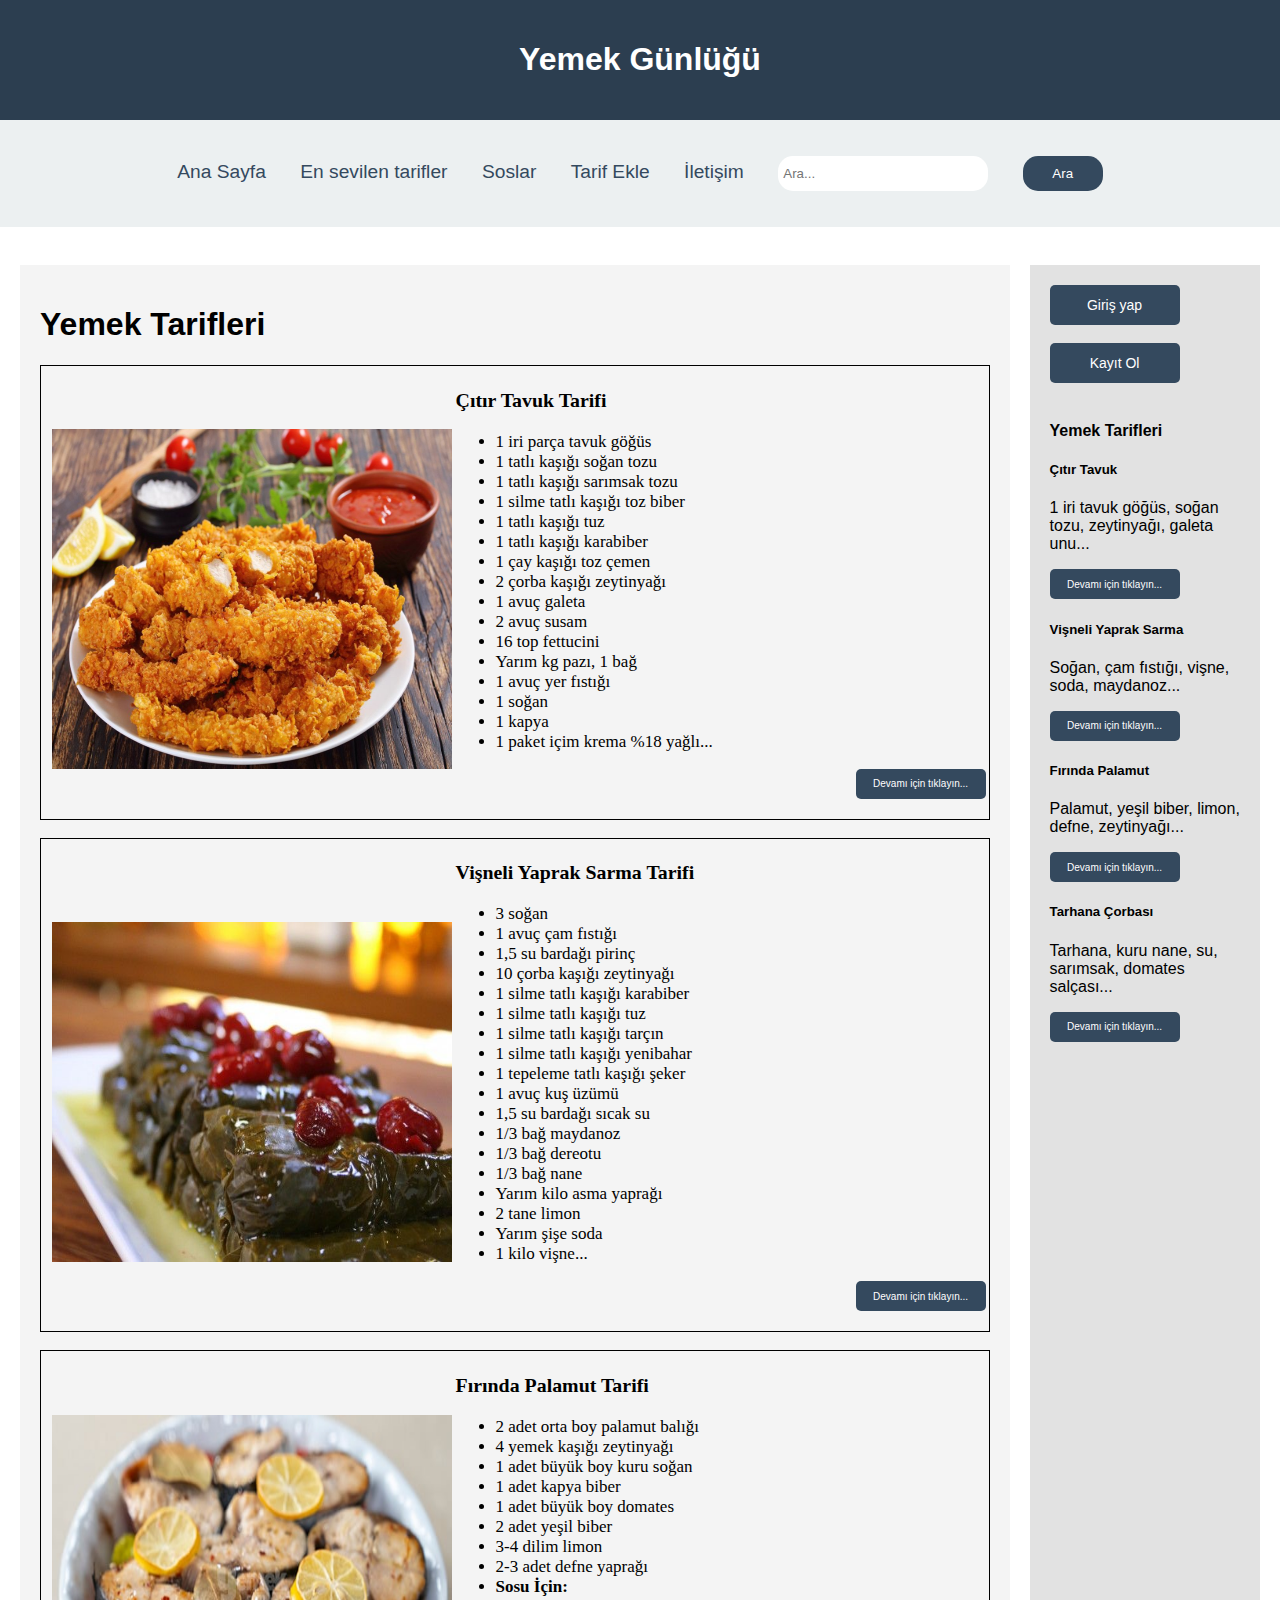
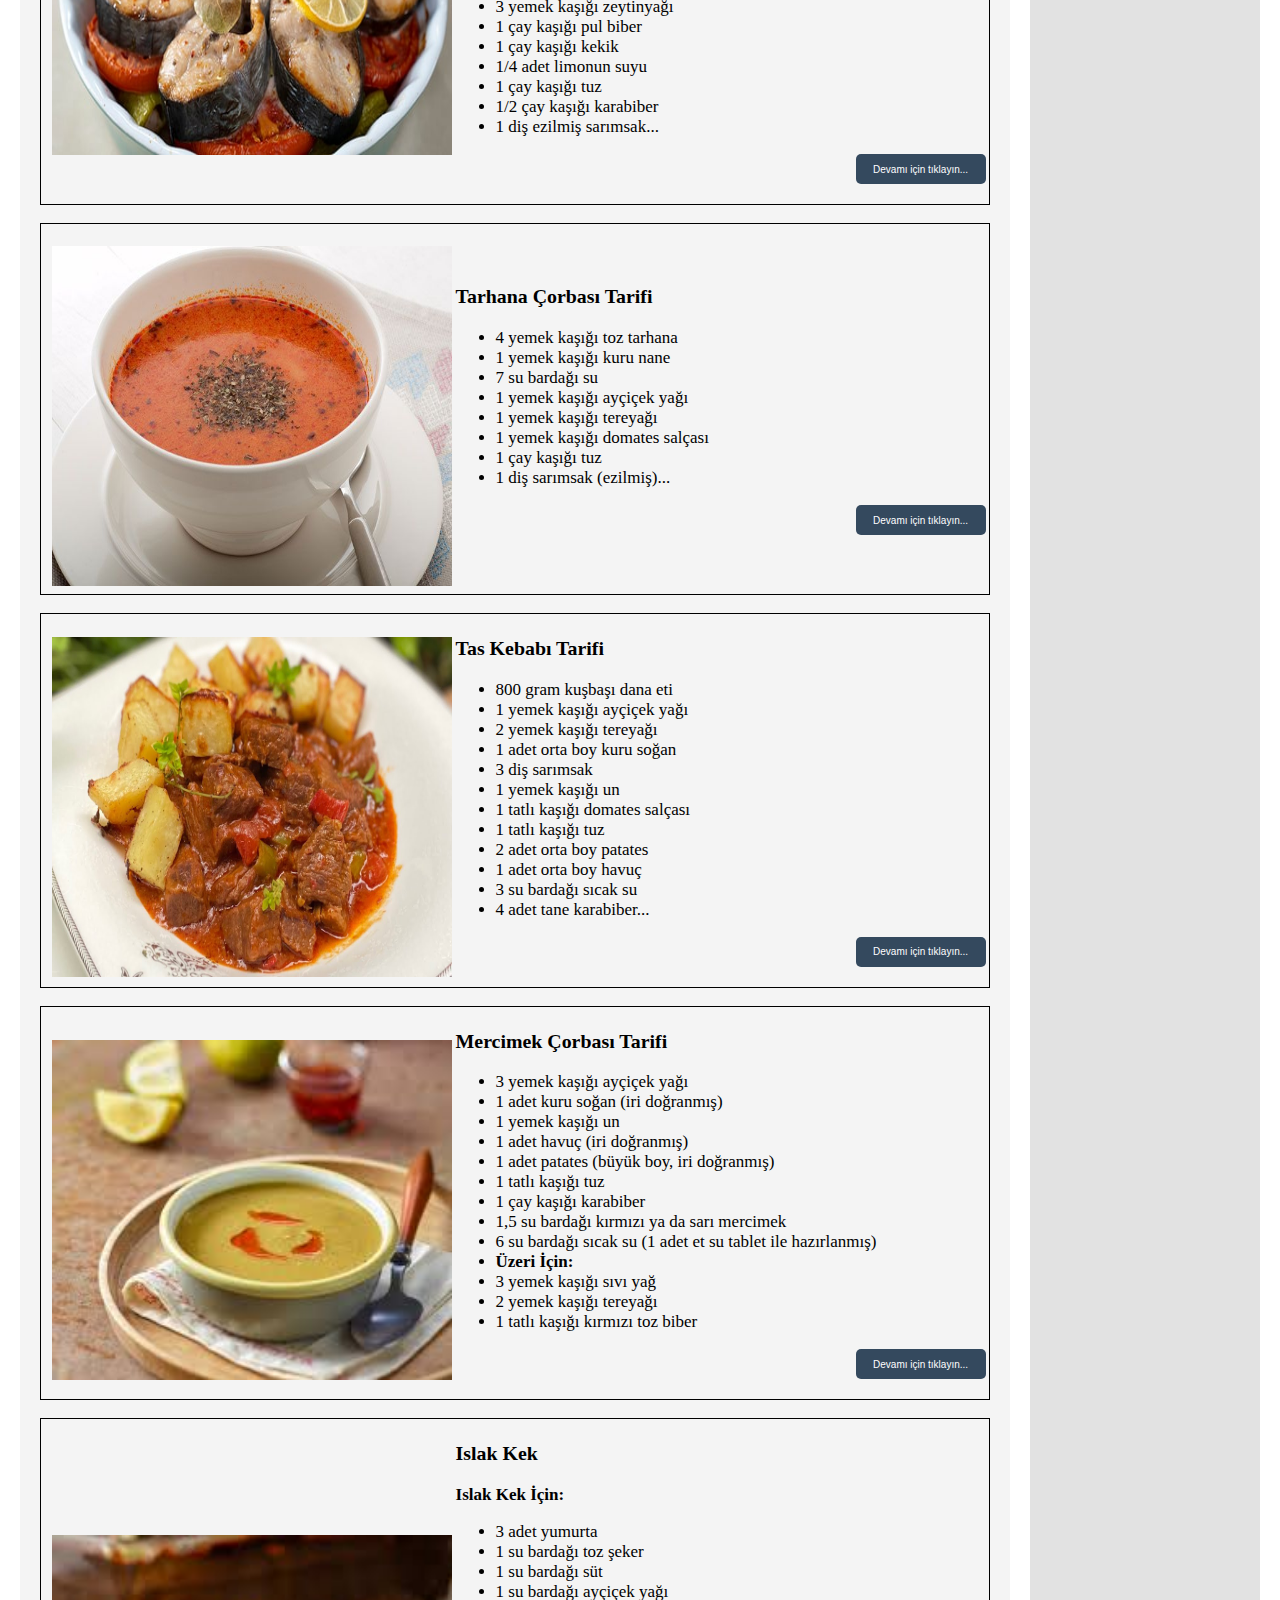
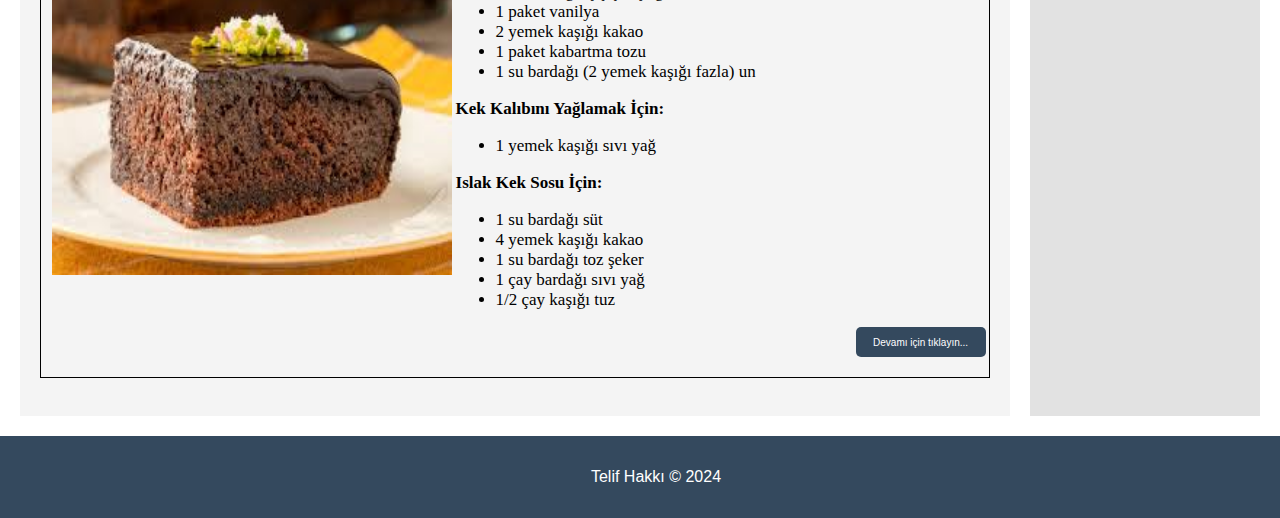
<file: ProjeDersi/index.html>
<!DOCTYPE html>
<html lang="en">
<head>
    <meta charset="UTF-8">
    <meta name="viewport" content="width=device-width, initial-scale=1.0">
    <style type="text/css">
        @import url(proje.css);
    </style>
    <title>Yemek Günlüğü</title>
</head>
<body>

    <header>
        <h1>Yemek Günlüğü</h1>
    </header>

    <nav id="basbaslık">
        <ul>
            <li><a href="index.html" target="_blank">Ana Sayfa</a></li>
            <li><a href="ensevilen.html" target="_blank">En sevilen tarifler</a></li>
            <li><a href="soslar.html" target="_blank">Soslar</a></li>
            <li><a href="tarifekle.html" target="_blank">Tarif Ekle</a></li>
            <li><a href="iletişim.html" target="_blank">İletişim</a></li>
            <li><input type="text" class="ara" placeholder="Ara..."></li>
            <li><input type="submit" value="Ara" class="arabuton" /></li>
        </ul>
    </nav>
    <br/>
    
    <section>
        <article>
            <p id="baslik"><h1>Yemek Tarifleri</h1></p>
            <table class="tablo">
                <tr> 
                    <td>
                       <img src="images/resim1.jpg"/>
                    </td>
                    <td>
                        <p id="yazilar">
                            <h3>Çıtır Tavuk Tarifi</h3>
                            <ul>
                                <li>1 iri parça tavuk göğüs</li>
                                <li>1 tatlı kaşığı soğan tozu</li>
                                <li>1 tatlı kaşığı sarımsak tozu</li>
                                <li>1 silme tatlı kaşığı toz biber</li>
                                <li>1 tatlı kaşığı tuz</li>
                                <li>1 tatlı kaşığı karabiber</li>
                                <li>1 çay kaşığı toz çemen</li>
                                <li>2 çorba kaşığı zeytinyağı</li>
                                <li>1 avuç galeta</li>
                                <li>2 avuç susam</li>
                                <li>16 top fettucini</li>
                                <li>Yarım kg pazı, 1 bağ</li>
                                <li>1 avuç yer fıstığı</li>
                                <li>1 soğan</li>
                                <li>1 kapya</li>
                                <li>1 paket içim krema %18 yağlı...</li>
                            </ul>
                            <input type="button" value="Devamı için tıklayın..." class="devam" onclick="window.location.href='çıtır.html';" />
                        </p>
                    </td>
                </tr>
            </table>
            <br />
            <table class="tablo">
                <tr> 
                    <td>
                       <img src="images/resim2.jpg"/>
                    </td>
                    <td>
                        <p id="yazilar">
                            <h3>Vişneli Yaprak Sarma Tarifi</h3>
                            <ul>
                                <li>3 soğan</li>
                                <li>1 avuç çam fıstığı</li>
                                <li>1,5 su bardağı pirinç</li>
                                <li>10 çorba kaşığı zeytinyağı</li>
                                <li>1 silme tatlı kaşığı karabiber</li>
                                <li>1 silme tatlı kaşığı tuz</li>
                                <li>1 silme tatlı kaşığı tarçın</li>
                                <li>1 silme tatlı kaşığı yenibahar</li>
                                <li>1 tepeleme tatlı kaşığı şeker</li>
                                <li>1 avuç kuş üzümü</li>
                                <li>1,5 su bardağı sıcak su</li>
                                <li>1/3 bağ maydanoz</li>
                                <li>1/3 bağ dereotu</li>
                                <li>1/3 bağ nane</li>
                                <li>Yarım kilo asma yaprağı</li>
                                <li>2 tane limon</li>
                                <li>Yarım şişe soda</li>
                                <li>1 kilo vişne...</li>
                            </ul>
                            <input type="button" value="Devamı için tıklayın..." class="devam" onclick="window.location.href='vişne.html';" />
                        </p>
                    </td>
                </tr>
            </table>
            <br />
            <table class="tablo">
                <tr> 
                    <td>
                       <img src="images/resim3.jpg"/>
                    </td>
                    <td>
                        <p id="yazilar">
                            <h3>Fırında Palamut Tarifi</h3>
                            <ul>
                                <li>2 adet orta boy palamut balığı</li>
                                <li>4 yemek kaşığı zeytinyağı</li>
                                <li>1 adet büyük boy kuru soğan</li>
                                <li>1 adet kapya biber</li>
                                <li>1 adet büyük boy domates</li>
                                <li>2 adet yeşil biber</li>
                                <li>3-4 dilim limon</li>
                                <li>2-3 adet defne yaprağı</li>
                                <li><strong>Sosu İçin:</strong></li>
                                <li>3 yemek kaşığı zeytinyağı</li>
                                <li>1 çay kaşığı pul biber</li>
                                <li>1 çay kaşığı kekik</li>
                                <li>1/4 adet limonun suyu</li>
                                <li>1 çay kaşığı tuz</li>
                                <li>1/2 çay kaşığı karabiber</li>
                                <li>1 diş ezilmiş sarımsak...</li>
                            </ul>
                            <input type="button" value="Devamı için tıklayın..." class="devam" onclick="window.location.href='palamut.html';" />
                        </p>
                    </td>
                </tr>
            </table>
            <br />
            <table class="tablo">
                <tr> 
                    <td>
                       <img src="images/resim4.jpg"/>
                    </td>
                    <td>
                        <p id="yazilar">
                            <h3>Tarhana Çorbası Tarifi</h3>
                            <ul>
                                <li>4 yemek kaşığı toz tarhana</li>
                                <li>1 yemek kaşığı kuru nane</li>
                                <li>7 su bardağı su</li>
                                <li>1 yemek kaşığı ayçiçek yağı</li>
                                <li>1 yemek kaşığı tereyağı</li>
                                <li>1 yemek kaşığı domates salçası</li>
                                <li>1 çay kaşığı tuz</li>
                                <li>1 diş sarımsak (ezilmiş)...</li>
                            </ul>
                            <input type="button" value="Devamı için tıklayın..." class="devam"/>
                        </p>
                    </td>
                </tr>
            </table>
            <br />
            <table class="tablo">
                <tr> 
                    <td>
                       <img src="images/resim5.jpg"/>
                    </td>
                    <td>
                        <p id="yazilar">
                            <h3>Tas Kebabı Tarifi</h3>
                            <ul>
                                <li>800 gram kuşbaşı dana eti</li>
                                <li>1 yemek kaşığı ayçiçek yağı</li>
                                <li>2 yemek kaşığı tereyağı</li>
                                <li>1 adet orta boy kuru soğan</li>
                                <li>3 diş sarımsak</li>
                                <li>1 yemek kaşığı un</li>
                                <li>1 tatlı kaşığı domates salçası</li>
                                <li>1 tatlı kaşığı tuz</li>
                                <li>2 adet orta boy patates</li>
                                <li>1 adet orta boy havuç</li>
                                <li>3 su bardağı sıcak su</li>
                                <li>4 adet tane karabiber...</li>
                            </ul>
                            <input type="button" value="Devamı için tıklayın..." class="devam"/>
                        </p>
                    </td>
                </tr>
            </table>
            <br />
            <table class="tablo">
                <tr> 
                    <td>
                       <img src="images/resim7.jpg"/>
                    </td>
                    <td>
                        <p id="yazilar">
                            <h3>Mercimek Çorbası Tarifi</h3>
                            <ul>
                                <li>3 yemek kaşığı ayçiçek yağı</li>
                                <li>1 adet kuru soğan (iri doğranmış)</li>
                                <li>1 yemek kaşığı un</li>
                                <li>1 adet havuç (iri doğranmış)</li>
                                <li>1 adet patates (büyük boy, iri doğranmış)</li>
                                <li>1 tatlı kaşığı tuz</li>
                                <li>1 çay kaşığı karabiber</li>
                                <li>1,5 su bardağı kırmızı ya da sarı mercimek</li>
                                <li>6 su bardağı sıcak su (1 adet et su tablet ile hazırlanmış)</li>
                                <li><strong>Üzeri İçin:</strong></li>
                                <li>3 yemek kaşığı sıvı yağ</li>
                                <li>2 yemek kaşığı tereyağı</li>
                                <li>1 tatlı kaşığı kırmızı toz biber</li>
                            </ul>
                            <input type="button" value="Devamı için tıklayın..." class="devam"/>
                        </p>
                    </td>
                </tr>
            </table>
            <br />
            <table class="tablo">
                <tr> 
                    <td>
                       <img src="images/resim6.jpg"/>
                    </td>
                    <td>
                        <p id="yazilar">
                            <h3>Islak Kek</h3>
                            <strong>Islak Kek İçin:</strong>
                            <ul>
                                <li>3 adet yumurta</li>
                                <li>1 su bardağı toz şeker</li>
                                <li>1 su bardağı süt</li>
                                <li>1 su bardağı ayçiçek yağı</li>
                                <li>1 paket vanilya</li>
                                <li>2 yemek kaşığı kakao</li>
                                <li>1 paket kabartma tozu</li>
                                <li>1 su bardağı (2 yemek kaşığı fazla) un</li>
                            </ul>
                            <strong>Kek Kalıbını Yağlamak İçin:</strong>
                            <ul>
                                <li>1 yemek kaşığı sıvı yağ</li>
                            </ul>
                            <strong>Islak Kek Sosu İçin:</strong>
                            <ul>
                                <li>1 su bardağı süt</li>
                                <li>4 yemek kaşığı kakao</li>
                                <li>1 su bardağı toz şeker</li>
                                <li>1 çay bardağı sıvı yağ</li>
                                <li>1/2 çay kaşığı tuz</li>
                            </ul>
                            <input type="button" value="Devamı için tıklayın..." class="devam"/>
                        </p>
                    </td>
                </tr>
            </table>
            <br />
        </article>
        <aside>
            <a href="giriş.html"><input type="button" value="Giriş yap" class="giris" /></a><br/>
            <br/>
            <a href="kayıt.html"><input type="button" value="Kayıt Ol" class="kayit" /></a>
            <br />
            <br />
            <h4>Yemek Tarifleri</h4>
            <div class="yemek-bilgi">
                <h5>Çıtır Tavuk</h5>
                <p>1 iri tavuk göğüs, soğan tozu, zeytinyağı, galeta unu...</p>
                <input type="button" value="Devamı için tıklayın..." class="devam" onclick="window.location.href='çıtır.html';"/>
            </div>
            <div class="yemek-bilgi">
                <h5>Vişneli Yaprak Sarma</h5>
                <p>Soğan, çam fıstığı, vişne, soda, maydanoz...</p>
                <input type="button" value="Devamı için tıklayın..." class="devam" onclick="window.location.href='vişne.html';"/>
            </div>
            <div class="yemek-bilgi">
                <h5>Fırında Palamut</h5>
                <p>Palamut, yeşil biber, limon, defne, zeytinyağı...</p>
                <input type="button" value="Devamı için tıklayın..." class="devam" onclick="window.location.href='palamut.html';"/>
            </div>
            <div class="yemek-bilgi">
                <h5>Tarhana Çorbası</h5>
                <p>Tarhana, kuru nane, su, sarımsak, domates salçası...</p>
                <input type="button" value="Devamı için tıklayın..." class="devam"/>
            </div>
        </aside>
        
    </section>
    <script>
        // Kullanıcı verilerini kaydetmek için localStorage kullanacağız
        const register = () => {
            const username = document.getElementById('registerUsername').value;
            const password = document.getElementById('registerPassword').value;

            if (username && password) {
                // Kullanıcı adı ve şifreyi localStorage'a kaydet
                localStorage.setItem('username', username);
                localStorage.setItem('password', password);
                document.getElementById('successMessage').textContent = 'Kayıt başarılı!';
                document.getElementById('errorMessage').textContent = '';
            } else {
                document.getElementById('errorMessage').textContent = 'Lütfen tüm alanları doldurun!';
                document.getElementById('successMessage').textContent = '';
            }
        };

        const login = () => {
            const username = document.getElementById('loginUsername').value;
            const password = document.getElementById('loginPassword').value;
            const storedUsername = localStorage.getItem('username');
            const storedPassword = localStorage.getItem('password');

            if (username === storedUsername && password === storedPassword) {
                document.getElementById('successMessage').textContent = 'Giriş başarılı!';
                document.getElementById('errorMessage').textContent = '';
            } else {
                document.getElementById('errorMessage').textContent = 'Kullanıcı adı veya şifre hatalı!';
                document.getElementById('successMessage').textContent = '';
            }
        };
    </script>

    <footer>
        <p>Telif Hakkı &copy; 2024</p>
    </footer>
    
</body>
</html>
</file>
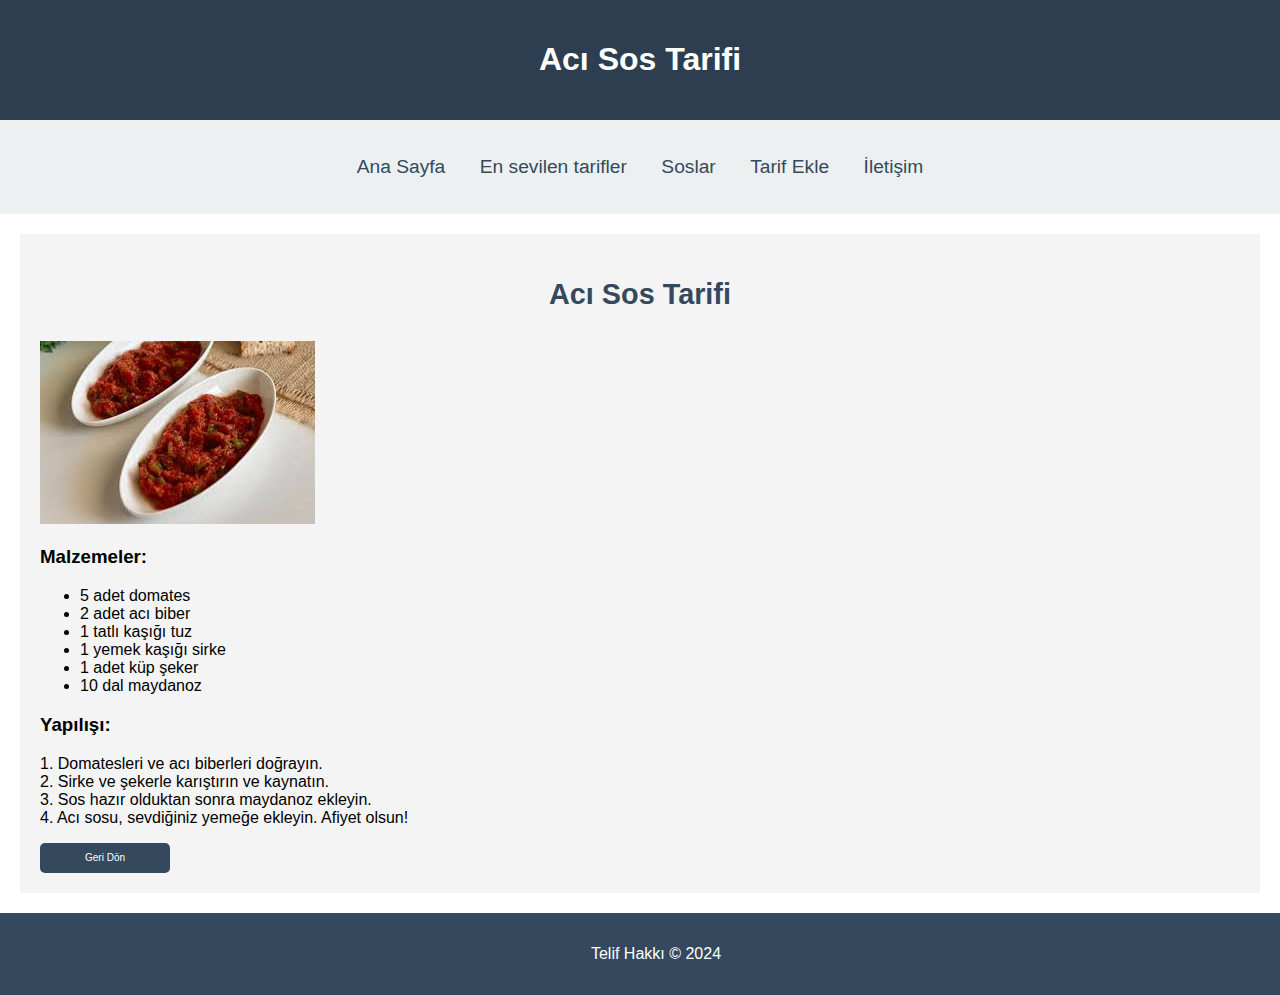
<file: ProjeDersi/acısos.html>
<!DOCTYPE html>
<html lang="tr">
<head>
    <meta charset="UTF-8">
    <meta name="viewport" content="width=device-width, initial-scale=1.0">
    <title>Acı Sos Tarifi</title>
    <link rel="stylesheet" href="proje.css">
</head>
<body>
    <header>
        <h1>Acı Sos Tarifi</h1>
    </header>

    <nav id="basbaslık">
        <ul>
            <li><a href="index.html">Ana Sayfa</a></li>
            <li><a href="ensevilen.html">En sevilen tarifler</a></li>
            <li><a href="soslar.html">Soslar</a></li>
            <li><a href="tarifekle.html">Tarif Ekle</a></li>
            <li><a href="iletişim.html">İletişim</a></li>
        </ul>
    </nav>

    <section>
        <article>
            <h2>Acı Sos Tarifi</h2>
            <img src="images/resim11.jpeg" alt="Acı Sos">
            <h3>Malzemeler:</h3>
            <ul>
                <li>5 adet domates</li>
                <li>2 adet acı biber</li>
                <li>1 tatlı kaşığı tuz</li>
                <li>1 yemek kaşığı sirke</li>
                <li>1 adet küp şeker</li>
                <li>10 dal maydanoz</li>
            </ul>
            <h3>Yapılışı:</h3>
            <p>
                1. Domatesleri ve acı biberleri doğrayın.<br>
                2. Sirke ve şekerle karıştırın ve kaynatın.<br>
                3. Sos hazır olduktan sonra maydanoz ekleyin.<br>
                4. Acı sosu, sevdiğiniz yemeğe ekleyin. Afiyet olsun!
            </p>
            <button class="devam" onclick="window.history.back()">Geri Dön</button>
        </article>
    </section>

    <footer>
        <p>Telif Hakkı &copy; 2024</p>
    </footer>
</body>
</html>
</file>
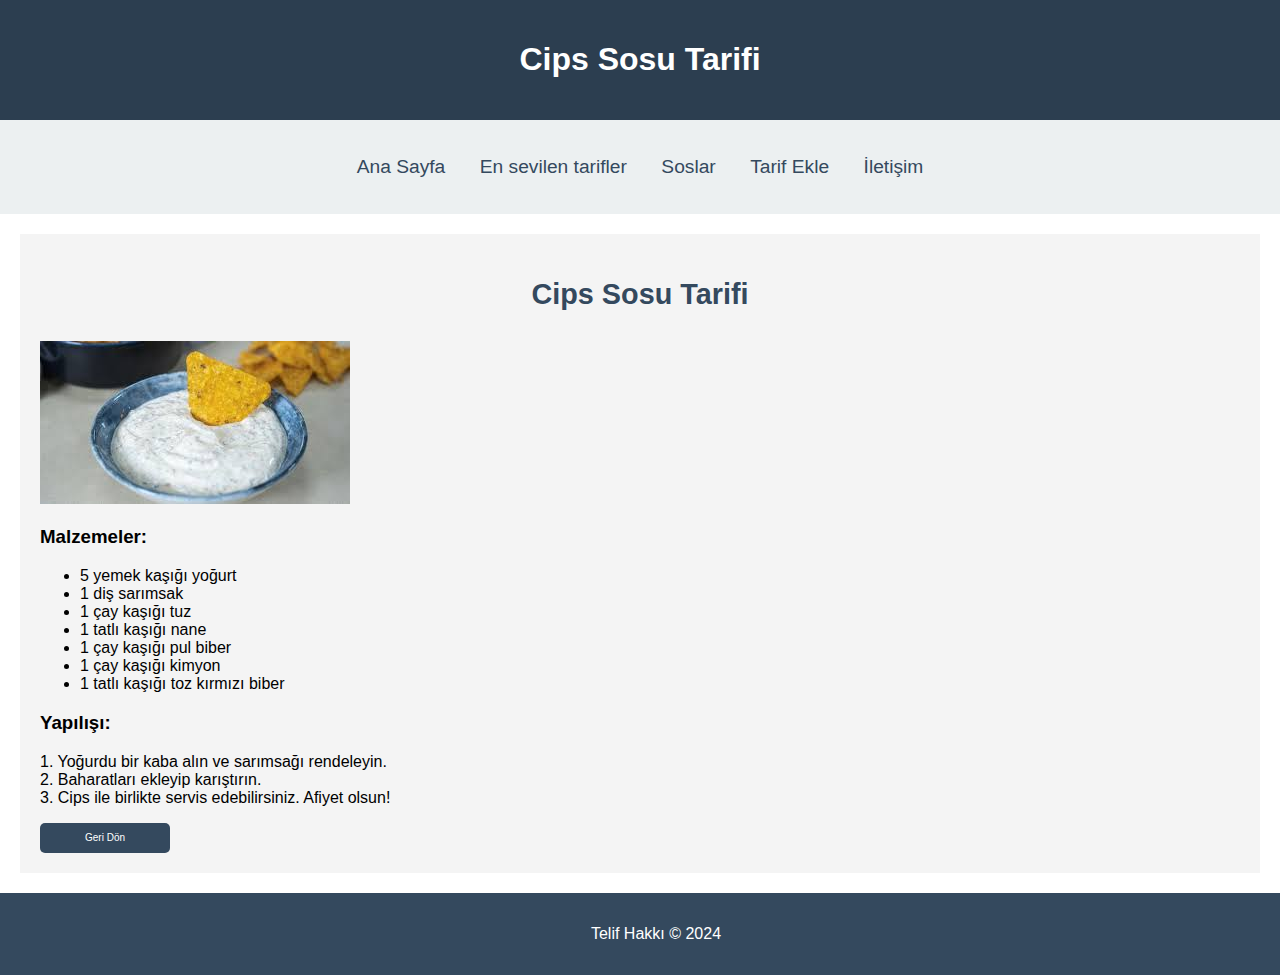
<file: ProjeDersi/cipssos.html>
<!DOCTYPE html>
<html lang="tr">
<head>
    <meta charset="UTF-8">
    <meta name="viewport" content="width=device-width, initial-scale=1.0">
    <title>Cips Sosu Tarifi</title>
    <link rel="stylesheet" href="proje.css">
</head>
<body>
    <header>
        <h1>Cips Sosu Tarifi</h1>
    </header>

    <nav id="basbaslık">
        <ul>
            <li><a href="index.html">Ana Sayfa</a></li>
            <li><a href="ensevilen.html">En sevilen tarifler</a></li>
            <li><a href="soslar.html">Soslar</a></li>
            <li><a href="tarifekle.html">Tarif Ekle</a></li>
            <li><a href="iletişim.html">İletişim</a></li>
        </ul>
    </nav>

    <section>
        <article>
            <h2>Cips Sosu Tarifi</h2>
            <img src="images/resim10.jpeg" alt="Cips Sosu">
            <h3>Malzemeler:</h3>
            <ul>
                <li>5 yemek kaşığı yoğurt</li>
                <li>1 diş sarımsak</li>
                <li>1 çay kaşığı tuz</li>
                <li>1 tatlı kaşığı nane</li>
                <li>1 çay kaşığı pul biber</li>
                <li>1 çay kaşığı kimyon</li>
                <li>1 tatlı kaşığı toz kırmızı biber</li>
            </ul>
            <h3>Yapılışı:</h3>
            <p>
                1. Yoğurdu bir kaba alın ve sarımsağı rendeleyin.<br>
                2. Baharatları ekleyip karıştırın.<br>
                3. Cips ile birlikte servis edebilirsiniz. Afiyet olsun!
            </p>
            <button class="devam" onclick="window.history.back()">Geri Dön</button>
        </article>
    </section>

    <footer>
        <p>Telif Hakkı &copy; 2024</p>
    </footer>
</body>
</html>
</file>
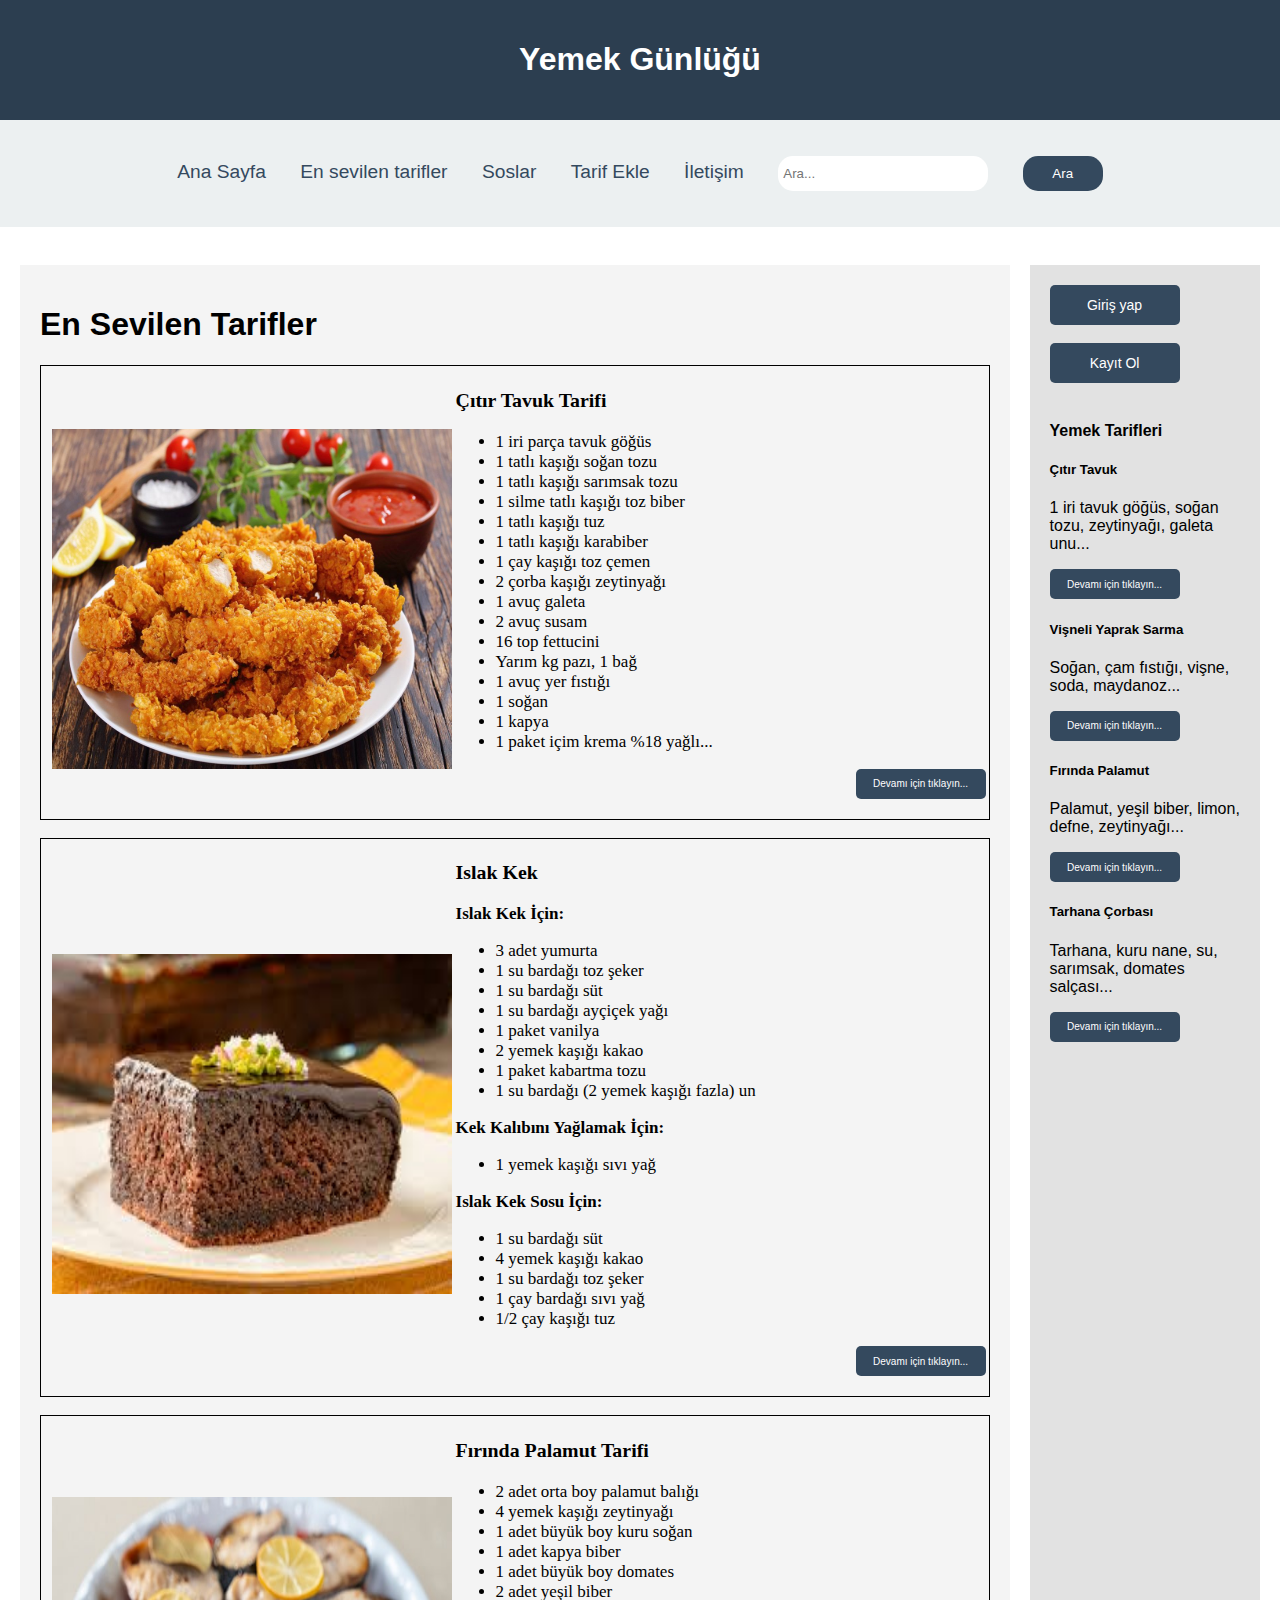
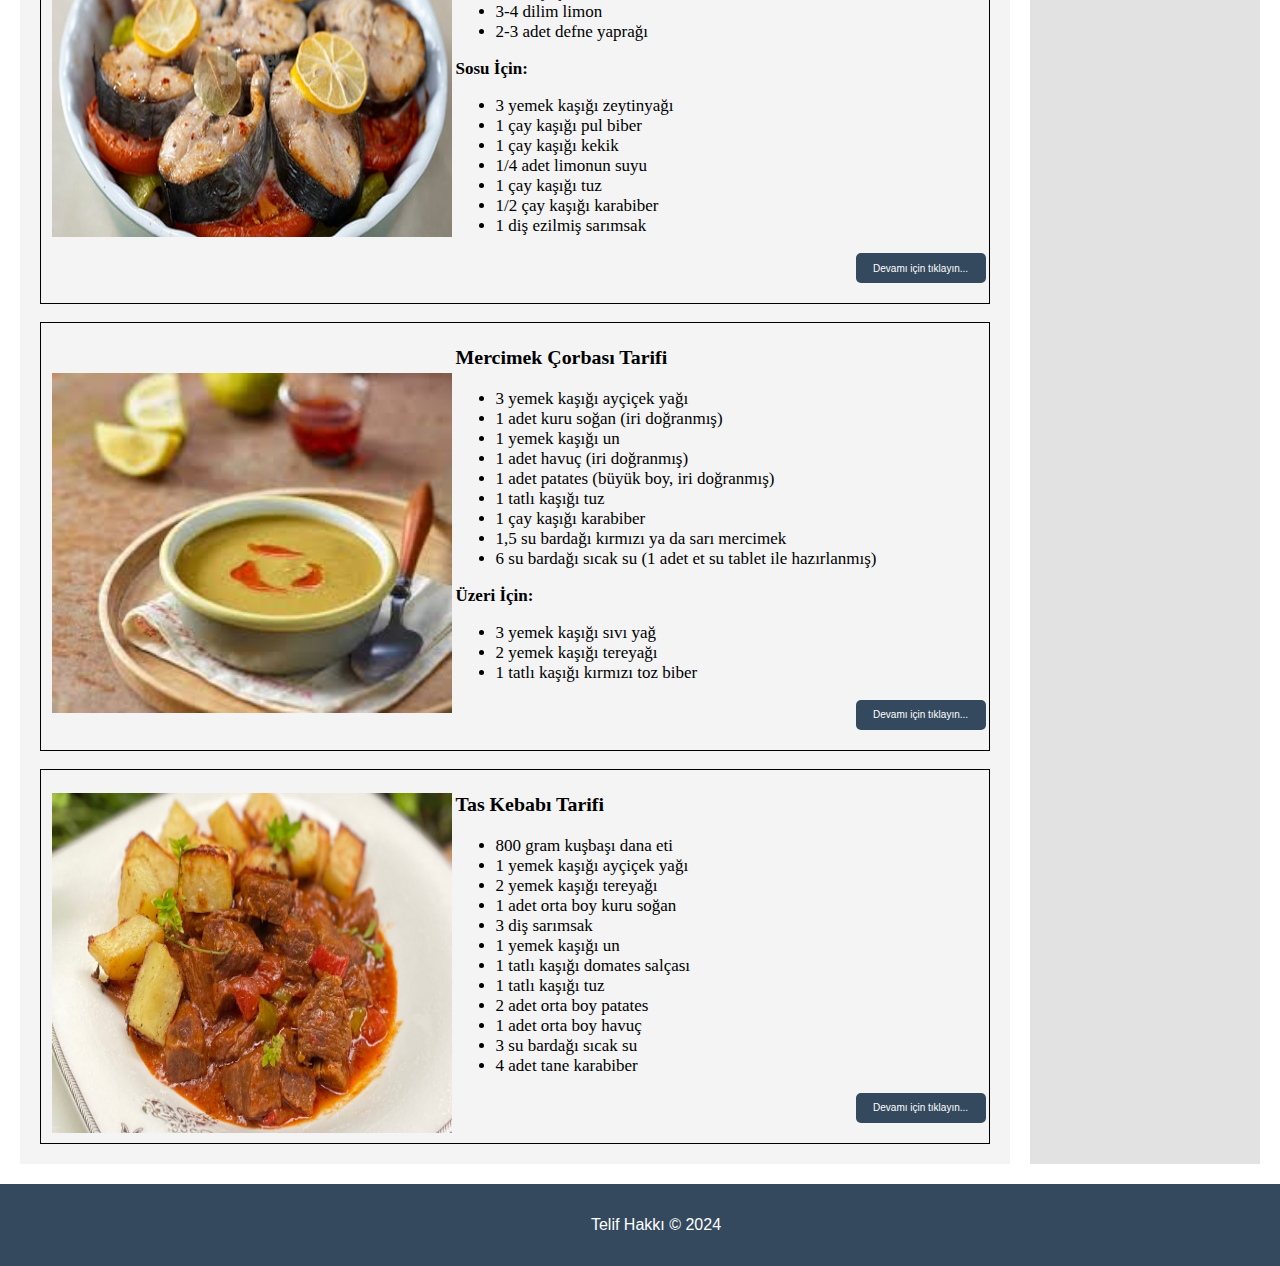
<file: ProjeDersi/ensevilen.html>
<!DOCTYPE html>
<html lang="en">
<head>
    <meta charset="UTF-8">
    <meta name="viewport" content="width=device-width, initial-scale=1.0">
    <style type="text/css">
        @import url(proje.css);
    </style>
    <title>Yemek Günlüğü - En sevilen tarifler</title>
</head>
<body>

    <header>
        <h1>Yemek Günlüğü</h1>
    </header>

    <nav id="basbaslık">
        <ul>
            <li><a href="index.html" target="_blank">Ana Sayfa</a></li>
            <li><a href="ensevilen.html" target="_blank">En sevilen tarifler</a></li>
            <li><a href="soslar.html" target="_blank">Soslar</a></li>
            <li><a href="tarifekle.html" target="_blank">Tarif Ekle</a></li>
            <li><a href="iletişim.html" target="_blank">İletişim</a></li>
            <li><input type="text" class="ara" placeholder="Ara..."></li>
            <li><input type="submit" value="Ara" class="arabuton" /></li>
        </ul>
    </nav>
    <br/>
    <section>
        <article>
            <p id="baslik"><h1>En Sevilen Tarifler</h1></p>
            
            <table class="tablo">
                <tr> 
                    <td>
                       <img src="images/resim1.jpg" alt="Çıtır Tavuk"/>
                    </td>
                    <td>
                        <p id="yazilar">
                            <h3>Çıtır Tavuk Tarifi</h3>
                            <ul>
                                <li>1 iri parça tavuk göğüs</li>
                                <li>1 tatlı kaşığı soğan tozu</li>
                                <li>1 tatlı kaşığı sarımsak tozu</li>
                                <li>1 silme tatlı kaşığı toz biber</li>
                                <li>1 tatlı kaşığı tuz</li>
                                <li>1 tatlı kaşığı karabiber</li>
                                <li>1 çay kaşığı toz çemen</li>
                                <li>2 çorba kaşığı zeytinyağı</li>
                                <li>1 avuç galeta</li>
                                <li>2 avuç susam</li>
                                <li>16 top fettucini</li>
                                <li>Yarım kg pazı, 1 bağ</li>
                                <li>1 avuç yer fıstığı</li>
                                <li>1 soğan</li>
                                <li>1 kapya</li>
                                <li>1 paket içim krema %18 yağlı...</li>
                            </ul>
                            <input type="button" value="Devamı için tıklayın..." class="devam"/>
                        </p>
                    </td>
                </tr>
            </table>
            <br />

            <table class="tablo">
                <tr> 
                    <td>
                       <img src="images/resim6.jpg" alt="Islak Kek"/>
                    </td>
                    <td>
                        <p id="yazilar">
                            <h3>Islak Kek</h3>
                            <strong>Islak Kek İçin:</strong>
                            <ul>
                                <li>3 adet yumurta</li>
                                <li>1 su bardağı toz şeker</li>
                                <li>1 su bardağı süt</li>
                                <li>1 su bardağı ayçiçek yağı</li>
                                <li>1 paket vanilya</li>
                                <li>2 yemek kaşığı kakao</li>
                                <li>1 paket kabartma tozu</li>
                                <li>1 su bardağı (2 yemek kaşığı fazla) un</li>
                            </ul>
                            <strong>Kek Kalıbını Yağlamak İçin:</strong>
                            <ul>
                                <li>1 yemek kaşığı sıvı yağ</li>
                            </ul>
                            <strong>Islak Kek Sosu İçin:</strong>
                            <ul>
                                <li>1 su bardağı süt</li>
                                <li>4 yemek kaşığı kakao</li>
                                <li>1 su bardağı toz şeker</li>
                                <li>1 çay bardağı sıvı yağ</li>
                                <li>1/2 çay kaşığı tuz</li>
                            </ul>
                            <input type="button" value="Devamı için tıklayın..." class="devam"/>
                        </p>
                    </td>
                </tr>
            </table>
            <br />

            <table class="tablo">
                <tr> 
                    <td>
                       <img src="images/resim3.jpg" alt="Fırında Palamut"/>
                    </td>
                    <td>
                        <p id="yazilar">
                            <h3>Fırında Palamut Tarifi</h3>
                            <ul>
                                <li>2 adet orta boy palamut balığı</li>
                                <li>4 yemek kaşığı zeytinyağı</li>
                                <li>1 adet büyük boy kuru soğan</li>
                                <li>1 adet kapya biber</li>
                                <li>1 adet büyük boy domates</li>
                                <li>2 adet yeşil biber</li>
                                <li>3-4 dilim limon</li>
                                <li>2-3 adet defne yaprağı</li>
                            </ul>
                            <strong>Sosu İçin:</strong>
                            <ul>
                                <li>3 yemek kaşığı zeytinyağı</li>
                                <li>1 çay kaşığı pul biber</li>
                                <li>1 çay kaşığı kekik</li>
                                <li>1/4 adet limonun suyu</li>
                                <li>1 çay kaşığı tuz</li>
                                <li>1/2 çay kaşığı karabiber</li>
                                <li>1 diş ezilmiş sarımsak</li>
                            </ul>
                            <input type="button" value="Devamı için tıklayın..." class="devam"/>
                        </p>
                    </td>
                </tr>
            </table>
            <br />

            <table class="tablo">
                <tr> 
                    <td>
                       <img src="images/resim7.jpg" alt="Mercimek Çorbası"/>
                    </td>
                    <td>
                        <p id="yazilar">
                            <h3>Mercimek Çorbası Tarifi</h3>
                            <ul>
                                <li>3 yemek kaşığı ayçiçek yağı</li>
                                <li>1 adet kuru soğan (iri doğranmış)</li>
                                <li>1 yemek kaşığı un</li>
                                <li>1 adet havuç (iri doğranmış)</li>
                                <li>1 adet patates (büyük boy, iri doğranmış)</li>
                                <li>1 tatlı kaşığı tuz</li>
                                <li>1 çay kaşığı karabiber</li>
                                <li>1,5 su bardağı kırmızı ya da sarı mercimek</li>
                                <li>6 su bardağı sıcak su (1 adet et su tablet ile hazırlanmış)</li>
                            </ul>
                            <strong>Üzeri İçin:</strong>
                            <ul>
                                <li>3 yemek kaşığı sıvı yağ</li>
                                <li>2 yemek kaşığı tereyağı</li>
                                <li>1 tatlı kaşığı kırmızı toz biber</li>
                            </ul>
                            <input type="button" value="Devamı için tıklayın..." class="devam"/>
                        </p>
                    </td>
                </tr>
            </table>
            <br />

            <table class="tablo">
                <tr> 
                    <td>
                       <img src="images/resim5.jpg" alt="Tas Kebabı"/>
                    </td>
                    <td>
                        <p id="yazilar">
                            <h3>Tas Kebabı Tarifi</h3>
                            <ul>
                                <li>800 gram kuşbaşı dana eti</li>
                                <li>1 yemek kaşığı ayçiçek yağı</li>
                                <li>2 yemek kaşığı tereyağı</li>
                                <li>1 adet orta boy kuru soğan</li>
                                <li>3 diş sarımsak</li>
                                <li>1 yemek kaşığı un</li>
                                <li>1 tatlı kaşığı domates salçası</li>
                                <li>1 tatlı kaşığı tuz</li>
                                <li>2 adet orta boy patates</li>
                                <li>1 adet orta boy havuç</li>
                                <li>3 su bardağı sıcak su</li>
                                <li>4 adet tane karabiber</li>
                            </ul>
                            <input type="button" value="Devamı için tıklayın..." class="devam"/>
                        </p>
                    </td>
                </tr>
            </table>
        </article>

        <aside>
            <a href="file:///C:/Users/Asus/Desktop/%C4%B0%C5%9Fletme%20Defteri/Sel%C3%A7ukProje/giri%C5%9F.html"><input type="button" value="Giriş yap" class="giris" /></a><br/>
            <br/>
            <a href="file:///C:/Users/Asus/Desktop/%C4%B0%C5%9Fletme%20Defteri/Sel%C3%A7ukProje/kay%C4%B1t.html"><input type="button" value="Kayıt Ol" class="kayit" /></a>
            <br />
            <br />
            <h4>Yemek Tarifleri</h4>
            <div class="yemek-bilgi">
                <h5>Çıtır Tavuk</h5>
                <p>1 iri tavuk göğüs, soğan tozu, zeytinyağı, galeta unu...</p>
                <input type="button" value="Devamı için tıklayın..." class="devam" onclick="window.location.href='çıtır.html';"/>
            </div>
            <div class="yemek-bilgi">
                <h5>Vişneli Yaprak Sarma</h5>
                <p>Soğan, çam fıstığı, vişne, soda, maydanoz...</p>
                <input type="button" value="Devamı için tıklayın..." class="devam" onclick="window.location.href='vişne.html';"/>
            </div>
            <div class="yemek-bilgi">
                <h5>Fırında Palamut</h5>
                <p>Palamut, yeşil biber, limon, defne, zeytinyağı...</p>
                <input type="button" value="Devamı için tıklayın..." class="devam" onclick="window.location.href='palamut.html';"/>
            </div>
            <div class="yemek-bilgi">
                <h5>Tarhana Çorbası</h5>
                <p>Tarhana, kuru nane, su, sarımsak, domates salçası...</p>
                <input type="button" value="Devamı için tıklayın..." class="devam"/>
            </div>
        </aside>
    </section>

    <script>
        // Kullanıcı verilerini kaydetmek için localStorage kullanacağız
        const register = () => {
            const username = document.getElementById('registerUsername').value;
            const password = document.getElementById('registerPassword').value;

            if (username && password) {
                // Kullanıcı adı ve şifreyi localStorage'a kaydet
                localStorage.setItem('username', username);
                localStorage.setItem('password', password);
                document.getElementById('successMessage').textContent = 'Kayıt başarılı!';
                document.getElementById('errorMessage').textContent = '';
            } else {
                document.getElementById('errorMessage').textContent = 'Lütfen tüm alanları doldurun!';
                document.getElementById('successMessage').textContent = '';
            }
        };

        const login = () => {
            const username = document.getElementById('loginUsername').value;
            const password = document.getElementById('loginPassword').value;
            const storedUsername = localStorage.getItem('username');
            const storedPassword = localStorage.getItem('password');

            if (username === storedUsername && password === storedPassword) {
                document.getElementById('successMessage').textContent = 'Giriş başarılı!';
                document.getElementById('errorMessage').textContent = '';
            } else {
                document.getElementById('errorMessage').textContent = 'Kullanıcı adı veya şifre hatalı!';
                document.getElementById('successMessage').textContent = '';
            }
        };
    </script>

    <footer>
        <p>Telif Hakkı &copy; 2024</p>
    </footer>
</body>
</html>
</file>
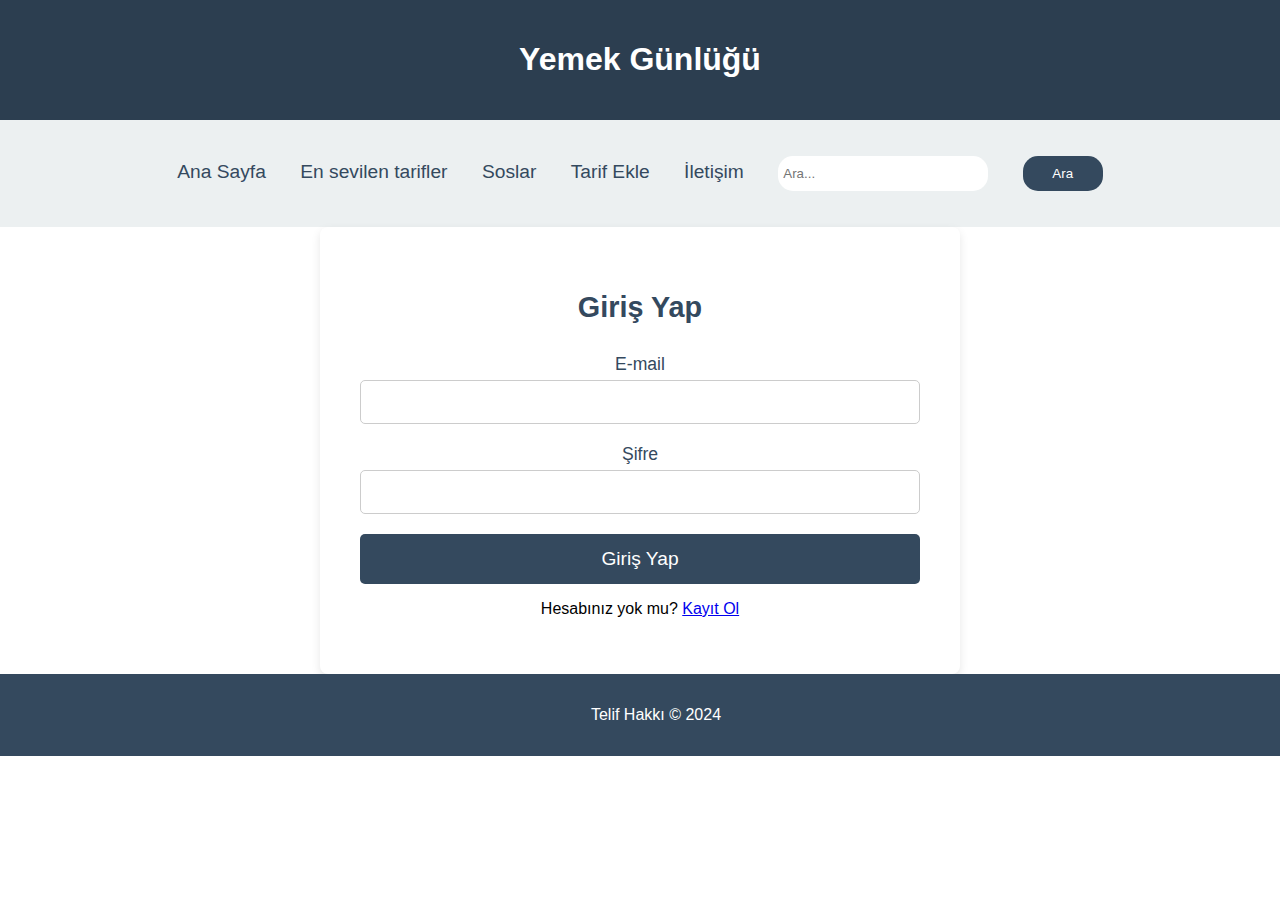
<file: ProjeDersi/giriş.html>
<!DOCTYPE html>
<html lang="en">
<head>
    <meta charset="UTF-8">
    <meta name="viewport" content="width=device-width, initial-scale=1.0">
    <style type="text/css">
        @import url(proje.css);
    </style>
    <title>Yemek Günlüğü - Giriş</title>
</head>
<body>

    <header>
        <h1>Yemek Günlüğü</h1>
    </header>

    <nav id="basbaslık">
        <ul>
            <li><a href="file:///C:/Users/Asus/Desktop/%C4%B0%C5%9Fletme%20Defteri/Sel%C3%A7ukProje/index.html"target="_blank">Ana Sayfa</a></li>
            <li><a href="file:///C:/Users/Asus/Desktop/%C4%B0%C5%9Fletme%20Defteri/Sel%C3%A7ukProje/ensevilen.html"target="_blank">En sevilen tarifler</a></li>
            <li><a href="file:///C:/Users/Asus/Desktop/%C4%B0%C5%9Fletme%20Defteri/Sel%C3%A7ukProje/soslar.html"target="_blank">Soslar</a></li>
            <li><a href="file:///C:/Users/Asus/Desktop/%C4%B0%C5%9Fletme%20Defteri/Sel%C3%A7ukProje/tarifekle.html" target="_blank">Tarif Ekle</a></li>
            <li><a href="file:///C:/Users/Asus/Desktop/%C4%B0%C5%9Fletme%20Defteri/Sel%C3%A7ukProje/ileti%C5%9Fim.html"target="_blank">İletişim</a></li>
            <li><input type="text" class="ara" placeholder="Ara..."></li>
            <li><input type="submit" value="Ara" class="arabuton" /></li>
        </ul>
    </nav>
    <center>
    <div class="container">
        <div class="form-container">
            <h2>Giriş Yap</h2>
            <form id="girisForm">
                <div class="input-group">
                    <label for="mail">E-mail</label>
                    <input type="email" id="mail" name="mail" required>
                </div>
                <div class="input-group">
                    <label for="sifre">Şifre</label>
                    <input type="password" id="sifre" name="sifre" required>
                </div>
                <div class="submit-group">
                    <input type="button" value="Giriş Yap" onclick="girisYap()">
                </div>
                <div class="signup-link">
                    <p>Hesabınız yok mu? <a href="kayit.html">Kayıt Ol</a></p>
                </div>
            </form>
        </div>
    </div>
    </center>
    <script>
        // Giriş işlemi
        function girisYap() {
            const mail = document.getElementById('mail').value;
            const sifre = document.getElementById('sifre').value;

            if (!mail || !sifre) {
                alert("Lütfen tüm alanları doldurun!");
                return;
            }

            const kullanici = JSON.parse(localStorage.getItem("kullanici"));

            if (kullanici && kullanici.mail === mail && kullanici.sifre === sifre) {
                alert("Giriş başarılı!");

                 window.location.href = "index.html";
            } else {
                alert("E-mail veya şifre hatalı!");
            }
        }
    </script>
    

    <footer>
        <p>Telif Hakkı &copy; 2024</p>
    </footer>
    
</body>
</html>
</file>
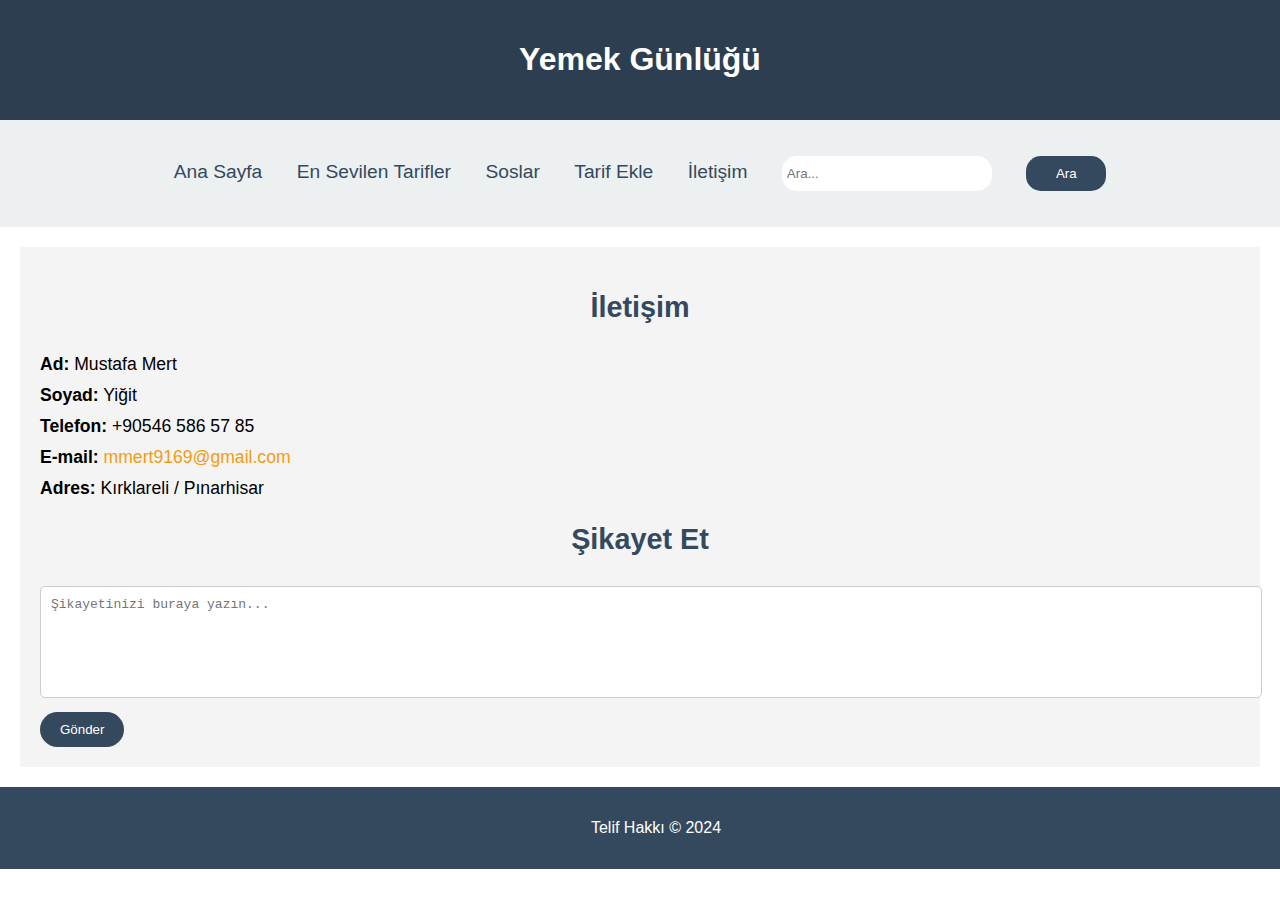
<file: ProjeDersi/iletişim.html>
<!DOCTYPE html>
<html lang="en">
<head>
    <meta charset="UTF-8">
    <meta name="viewport" content="width=device-width, initial-scale=1.0">
    <style type="text/css">
        @import url(proje.css);
    </style>
    <title>Yemek Günlüğü - İletişim</title>
</head>
<body>

    <header>
        <h1>Yemek Günlüğü</h1>
    </header>

    <nav id="basbaslık">
        <ul>
            <li><a href="index.html">Ana Sayfa</a></li>
            <li><a href="ensevilen.html">En Sevilen Tarifler</a></li>
            <li><a href="soslar.html">Soslar</a></li>
            <li><a href="tarifekle.html">Tarif Ekle</a></li>
            <li><a href="iletişim.html">İletişim</a></li>
            <li><input type="text" class="ara" placeholder="Ara..."></li>
            <li><input type="submit" value="Ara" class="arabuton" /></li>
        </ul>
    </nav>

    <section>
        <article>
            <h2>İletişim</h2>
            <div class="contact-info">
                <p><strong>Ad:</strong> Mustafa Mert</p>
                <p><strong>Soyad:</strong> Yiğit</p>
                <p><strong>Telefon:</strong> +90546 586 57 85</p>
                <p><strong>E-mail:</strong> <a href="mailto:mmert9169@gmail.com">mmert9169@gmail.com</a></p>
                <p><strong>Adres:</strong> Kırklareli / Pınarhisar</p>
            </div>

            <h2>Şikayet Et</h2>
            <textarea rows="6" placeholder="Şikayetinizi buraya yazın..." class="complaint-textarea"></textarea>
            <br/>
            <a href="mailto:mmert9169@gmail.com?subject=Şikayet&body=Şikayetinizi buraya yazın...">
                <input type="button" value="Gönder" class="gönderbuton" />
            </a>
        </article>
    </section>

    <footer>
        <p>Telif Hakkı &copy; 2024</p>
    </footer>

</body>
</html>
</file>
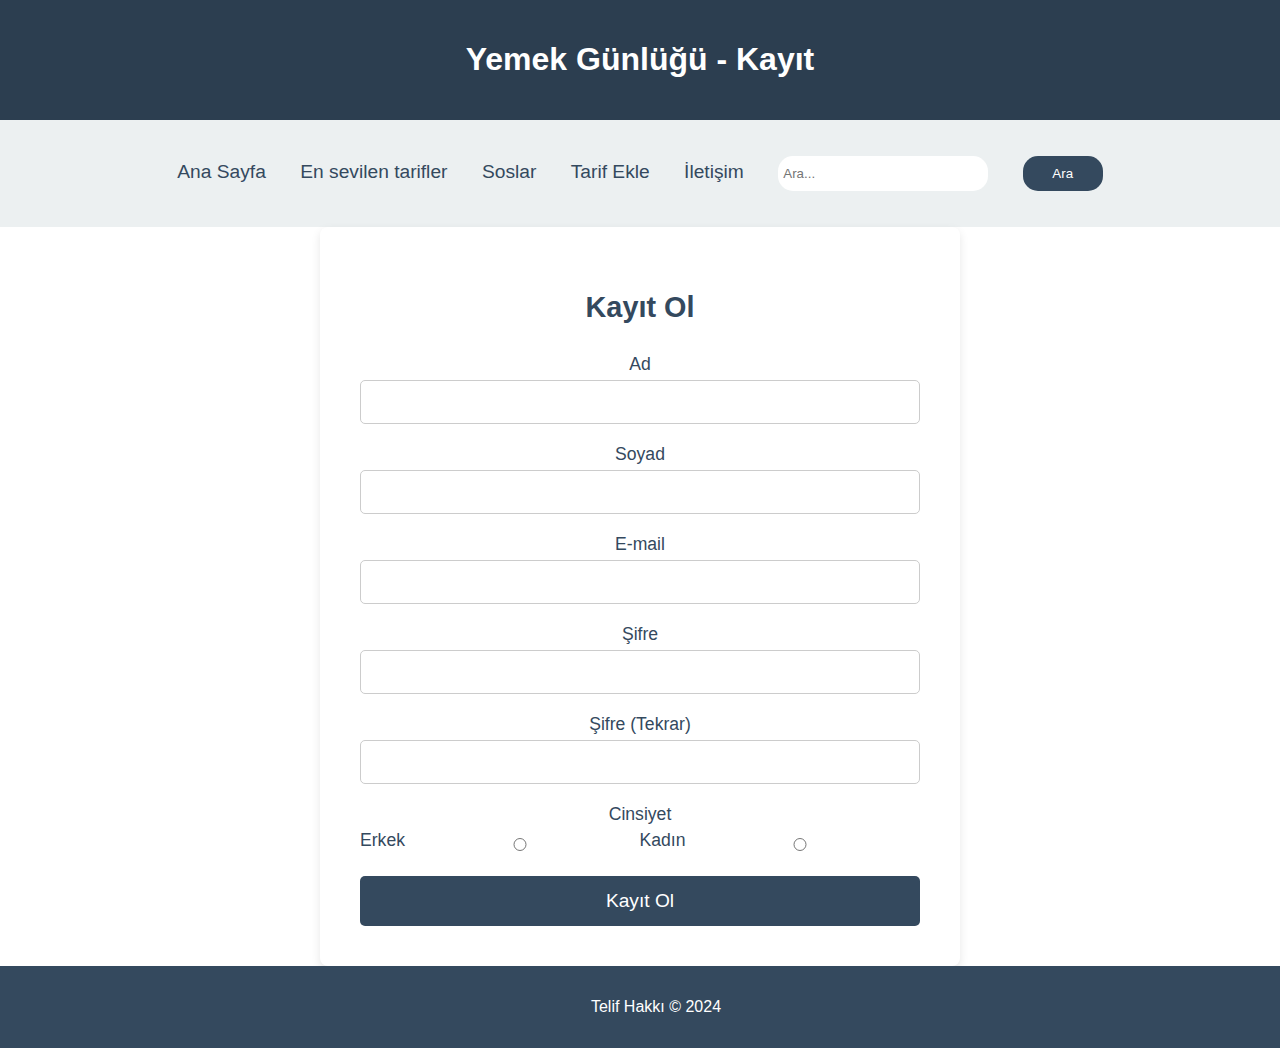
<file: ProjeDersi/kayıt.html>
<!DOCTYPE html>
    <html lang="en">
    <head>
        <meta charset="UTF-8">
        <meta name="viewport" content="width=device-width, initial-scale=1.0">
        <style type="text/css">
            @import url(proje.css);
        </style>
        <title>Yemek Günlüğü</title>
    </head>
    <body>

        <header>
            <h1>Yemek Günlüğü - Kayıt</h1>
        </header>

        <nav id="basbaslık">
            <ul>
                <li><a href="file:///C:/Users/Asus/Desktop/%C4%B0%C5%9Fletme%20Defteri/Sel%C3%A7ukProje/index.html"target="_blank">Ana Sayfa</a></li>
                <li><a href="file:///C:/Users/Asus/Desktop/%C4%B0%C5%9Fletme%20Defteri/Sel%C3%A7ukProje/ensevilen.html"target="_blank">En sevilen tarifler</a></li>
                <li><a href="file:///C:/Users/Asus/Desktop/%C4%B0%C5%9Fletme%20Defteri/Sel%C3%A7ukProje/soslar.html"target="_blank">Soslar</a></li>
                <li><a href="file:///C:/Users/Asus/Desktop/%C4%B0%C5%9Fletme%20Defteri/Sel%C3%A7ukProje/tarifekle.html" target="_blank">Tarif Ekle</a></li>
                <li><a href="file:///C:/Users/Asus/Desktop/%C4%B0%C5%9Fletme%20Defteri/Sel%C3%A7ukProje/ileti%C5%9Fim.html"target="_blank">İletişim</a></li>
                <li><input type="text" class="ara" placeholder="Ara..."></li>
            <li><input type="submit" value="Ara" class="arabuton" /></li>
            </ul>
        </nav>
        <center>
        <div class="container">
            <div class="form-container">
                <h2>Kayıt Ol</h2>
                <form id="kayıtForm">
                    <div class="input-group">
                        <label for="ad">Ad</label>
                        <input type="text" id="ad" name="ad" required>
                    </div>
                    <div class="input-group">
                        <label for="soyad">Soyad</label>
                        <input type="text" id="soyad" name="soyad" required>
                    </div>
                    <div class="input-group">
                        <label for="mail">E-mail</label>
                        <input type="email" id="mail" name="mail" required>
                    </div>
                    <div class="input-group">
                        <label for="sifre">Şifre</label>
                        <input type="password" id="sifre" name="sifre" required>
                    </div>
                    <div class="input-group">
                        <label for="tsifre">Şifre (Tekrar)</label>
                        <input type="password" id="tsifre" name="tsifre" required>
                    </div>
                    <div class="input-group gender-group">
                        <label>Cinsiyet</label>
                        <div class="radio-group">
                            <label for="erkek">Erkek</label>
                            <input type="radio" id="erkek" name="cinsiyet" value="erkek">
                            <label for="kadin">Kadın</label>
                            <input type="radio" id="kadin" name="cinsiyet" value="kadin">
                        </div>
                    </div>
                    <div class="submit-group">
                        <input type="button" value="Kayıt Ol" onclick="kayitYap()">
                    </div>
                </form>
            </div>
        </div>
        </center>
        <script>
            // Kayıt işlemi
            function kayitYap() {
                // Kullanıcıdan alınan verileri alıyoruz
                const ad = document.getElementById('ad').value;
                const soyad = document.getElementById('soyad').value;
                const mail = document.getElementById('mail').value;
                const sifre = document.getElementById('sifre').value;
                const tsifre = document.getElementById('tsifre').value;
                const cinsiyet = document.querySelector('input[name="cinsiyet"]:checked');
    
                // Verileri doğrulama işlemleri
                if (!ad || !soyad || !mail || !sifre || !tsifre || !cinsiyet) {
                    alert("Lütfen tüm alanları doldurun!");
                    return;
                }
    
                if (sifre !== tsifre) {
                    alert("Şifreler eşleşmiyor!");
                    return;
                }
    
                // Kullanıcı bilgilerini objeye atıyoruz
                const kullanici = {
                    ad: ad,
                    soyad: soyad,
                    mail: mail,
                    sifre: sifre,
                    cinsiyet: cinsiyet.value
                };
    
                // Verileri localStorage'a kaydediyoruz
                localStorage.setItem("kullanici", JSON.stringify(kullanici));
    
                // Kayıt başarı mesajı
                alert("Kayıt başarılı!");
                window.location.href = "index.html";
            }
        </script>
        <footer>
            <p>Telif Hakkı &copy; 2024</p>
        </footer>
        
    </body>
    </html>
</file>
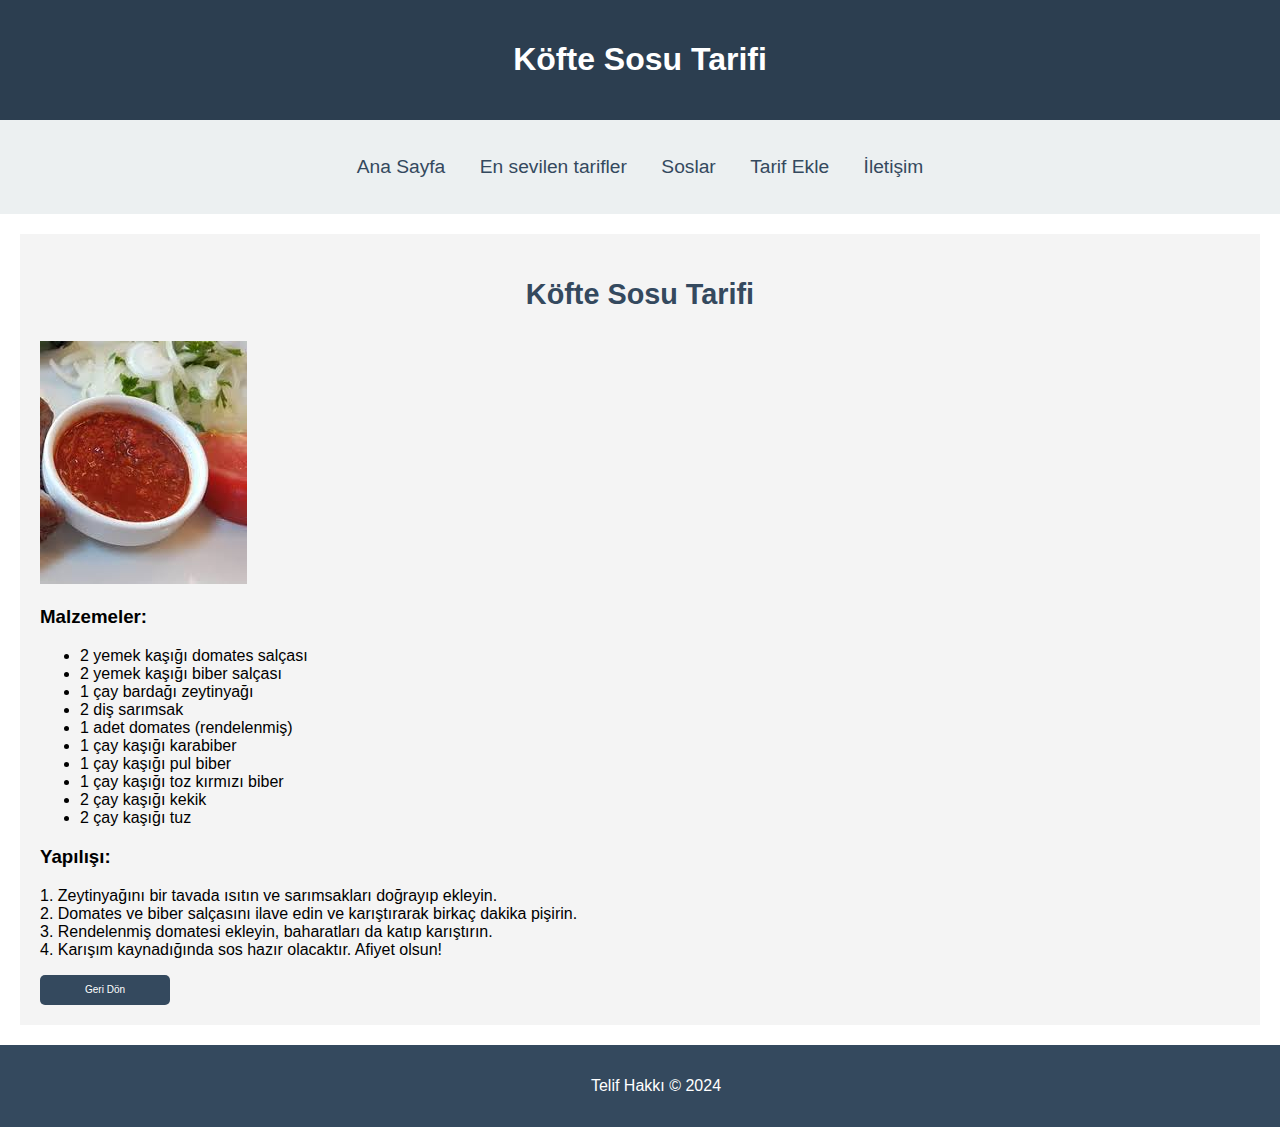
<file: ProjeDersi/köftesos.html>
<!DOCTYPE html>
<html lang="tr">
<head>
    <meta charset="UTF-8">
    <meta name="viewport" content="width=device-width, initial-scale=1.0">
    <title>Köfte Sosu Tarifi</title>
    <link rel="stylesheet" href="proje.css">
</head>
<body>
    <header>
        <h1>Köfte Sosu Tarifi</h1>
    </header>

    <nav id="basbaslık">
        <ul>
            <li><a href="index.html">Ana Sayfa</a></li>
            <li><a href="ensevilen.html">En sevilen tarifler</a></li>
            <li><a href="soslar.html">Soslar</a></li>
            <li><a href="tarifekle.html">Tarif Ekle</a></li>
            <li><a href="iletişim.html">İletişim</a></li>
        </ul>
    </nav>

    <section>
        <article>
            <h2>Köfte Sosu Tarifi</h2>
            <img src="images/resim8.jpeg" alt="Köfte Sosu">
            <h3>Malzemeler:</h3>
            <ul>
                <li>2 yemek kaşığı domates salçası</li>
                <li>2 yemek kaşığı biber salçası</li>
                <li>1 çay bardağı zeytinyağı</li>
                <li>2 diş sarımsak</li>
                <li>1 adet domates (rendelenmiş)</li>
                <li>1 çay kaşığı karabiber</li>
                <li>1 çay kaşığı pul biber</li>
                <li>1 çay kaşığı toz kırmızı biber</li>
                <li>2 çay kaşığı kekik</li>
                <li>2 çay kaşığı tuz</li>
            </ul>
            <h3>Yapılışı:</h3>
            <p>
                1. Zeytinyağını bir tavada ısıtın ve sarımsakları doğrayıp ekleyin.<br>
                2. Domates ve biber salçasını ilave edin ve karıştırarak birkaç dakika pişirin.<br>
                3. Rendelenmiş domatesi ekleyin, baharatları da katıp karıştırın.<br>
                4. Karışım kaynadığında sos hazır olacaktır. Afiyet olsun!
            </p>
            <button class="devam" onclick="window.history.back()">Geri Dön</button>
        </article>
    </section>

    <footer>
        <p>Telif Hakkı &copy; 2024</p>
    </footer>
</body>
</html>
</file>
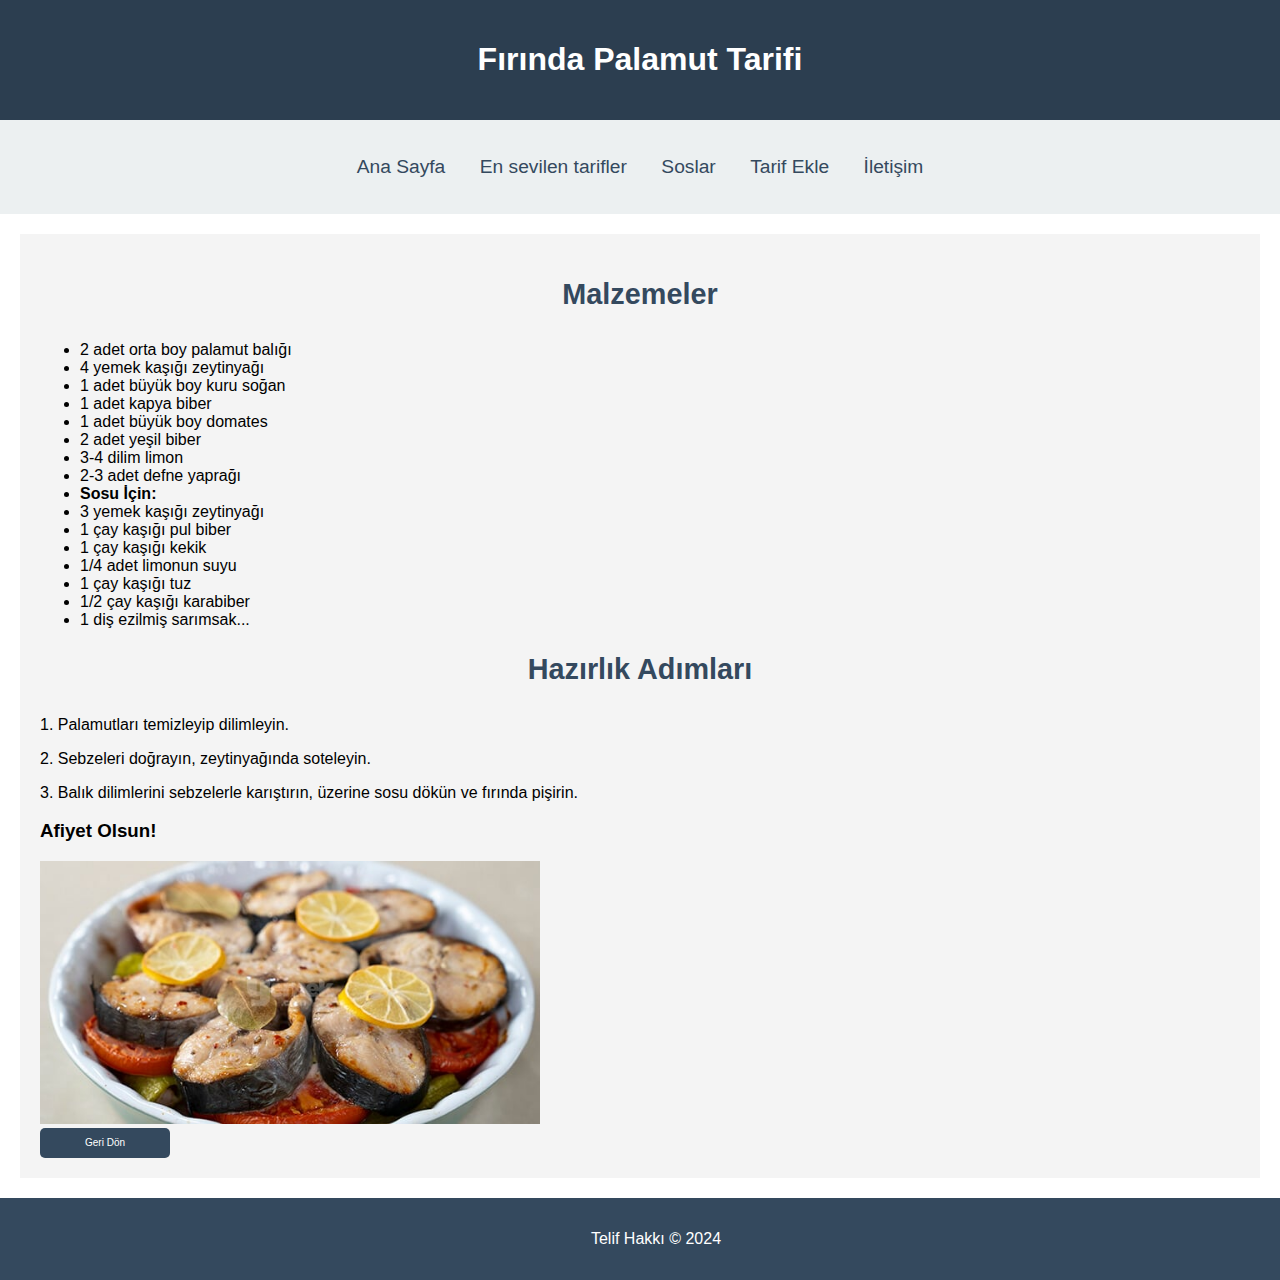
<file: ProjeDersi/palamut.html>
<!DOCTYPE html>
<html lang="tr">
<head>
    <meta charset="UTF-8">
    <meta name="viewport" content="width=device-width, initial-scale=1.0">
    <title>Fırında Palamut Tarifi</title>
    <link rel="stylesheet" href="proje.css">
</head>
<body>
    <header>
        <h1>Fırında Palamut Tarifi</h1>
    </header>

    <nav id="basbaslık">
        <ul>
            <li><a href="index.html">Ana Sayfa</a></li>
            <li><a href="ensevilen.html">En sevilen tarifler</a></li>
            <li><a href="soslar.html">Soslar</a></li>
            <li><a href="tarifekle.html">Tarif Ekle</a></li>
            <li><a href="iletişim.html">İletişim</a></li>
        </ul>
    </nav>

    <section>
        <article>
            <h2>Malzemeler</h2>
            <ul>
                <li>2 adet orta boy palamut balığı</li>
                <li>4 yemek kaşığı zeytinyağı</li>
                <li>1 adet büyük boy kuru soğan</li>
                <li>1 adet kapya biber</li>
                <li>1 adet büyük boy domates</li>
                <li>2 adet yeşil biber</li>
                <li>3-4 dilim limon</li>
                <li>2-3 adet defne yaprağı</li>
                <li><strong>Sosu İçin:</strong></li>
                <li>3 yemek kaşığı zeytinyağı</li>
                <li>1 çay kaşığı pul biber</li>
                <li>1 çay kaşığı kekik</li>
                <li>1/4 adet limonun suyu</li>
                <li>1 çay kaşığı tuz</li>
                <li>1/2 çay kaşığı karabiber</li>
                <li>1 diş ezilmiş sarımsak...</li>
            </ul>

            <h2>Hazırlık Adımları</h2>
            <p>1. Palamutları temizleyip dilimleyin. </p>
            <p>2. Sebzeleri doğrayın, zeytinyağında soteleyin.</p>
            <p>3. Balık dilimlerini sebzelerle karıştırın, üzerine sosu dökün ve fırında pişirin.</p>

            <h3>Afiyet Olsun!</h3>
            <img src="images/resim3.jpg" alt="Fırında Palamut" width="500"><br/>
            <button class="devam" onclick="window.history.back()">Geri Dön</button>
        </article>
    </section>

    <footer>
        <p>Telif Hakkı &copy; 2024</p>
    </footer>
</body>
</html>
</file>
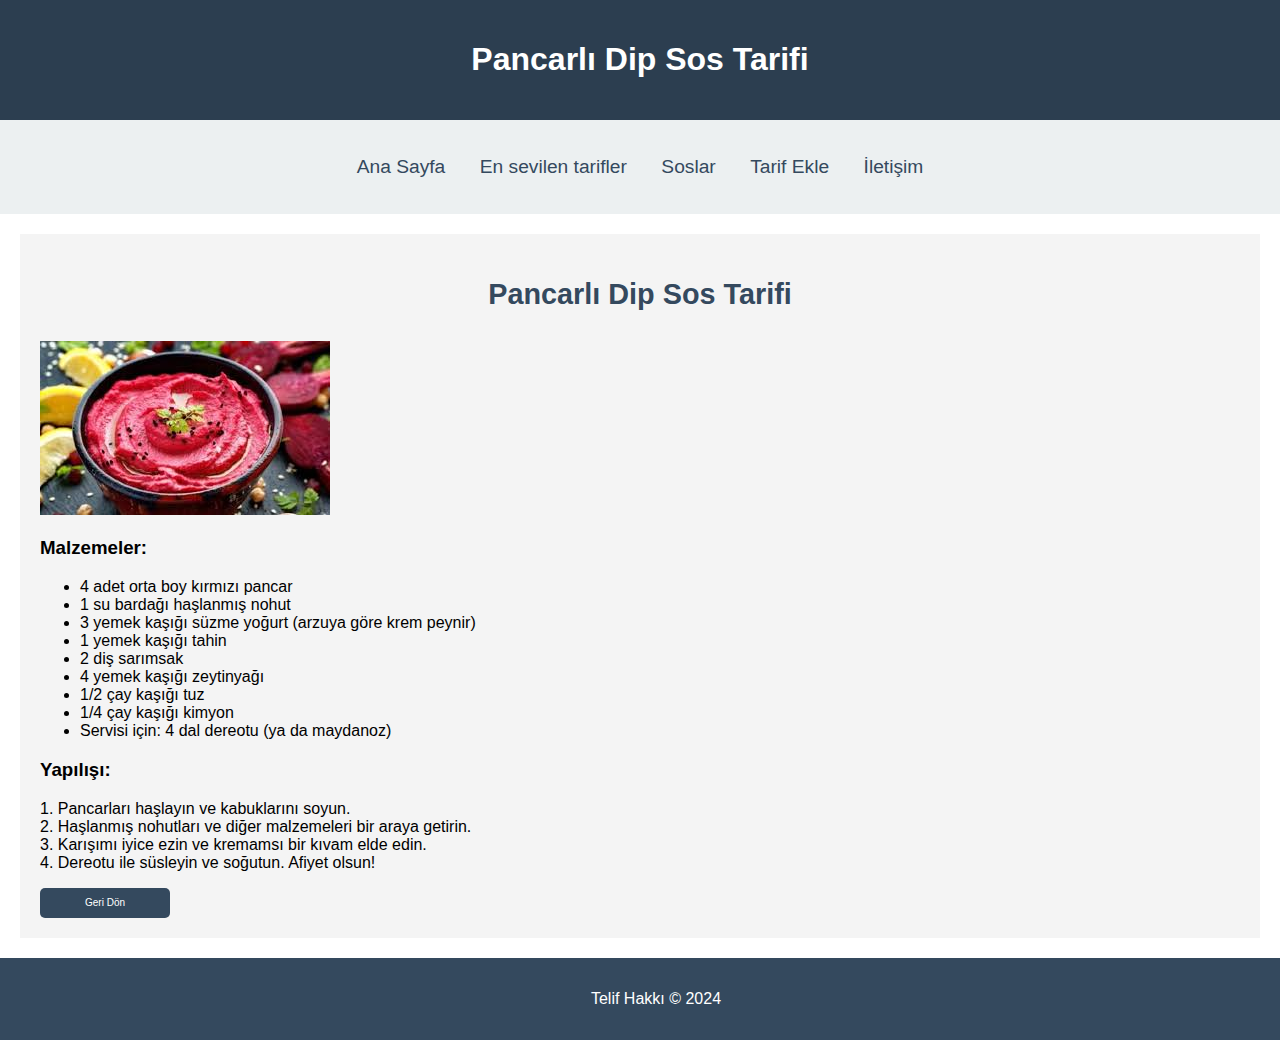
<file: ProjeDersi/pancarsos.html>
<!DOCTYPE html>
<html lang="tr">
<head>
    <meta charset="UTF-8">
    <meta name="viewport" content="width=device-width, initial-scale=1.0">
    <title>Pancarlı Dip Sos Tarifi</title>
    <link rel="stylesheet" href="proje.css">
</head>
<body>
    <header>
        <h1>Pancarlı Dip Sos Tarifi</h1>
    </header>

    <nav id="basbaslık">
        <ul>
            <li><a href="index.html">Ana Sayfa</a></li>
            <li><a href="ensevilen.html">En sevilen tarifler</a></li>
            <li><a href="soslar.html">Soslar</a></li>
            <li><a href="tarifekle.html">Tarif Ekle</a></li>
            <li><a href="iletişim.html">İletişim</a></li>
        </ul>
    </nav>

    <section>
        <article>
            <h2>Pancarlı Dip Sos Tarifi</h2>
            <img src="images/resim12.jpeg" alt="Pancarlı Dip Sos">
            <h3>Malzemeler:</h3>
            <ul>
                <li>4 adet orta boy kırmızı pancar</li>
                <li>1 su bardağı haşlanmış nohut</li>
                <li>3 yemek kaşığı süzme yoğurt (arzuya göre krem peynir)</li>
                <li>1 yemek kaşığı tahin</li>
                <li>2 diş sarımsak</li>
                <li>4 yemek kaşığı zeytinyağı</li>
                <li>1/2 çay kaşığı tuz</li>
                <li>1/4 çay kaşığı kimyon</li>
                <li>Servisi için: 4 dal dereotu (ya da maydanoz)</li>
            </ul>
            <h3>Yapılışı:</h3>
            <p>
                1. Pancarları haşlayın ve kabuklarını soyun.<br>
                2. Haşlanmış nohutları ve diğer malzemeleri bir araya getirin.<br>
                3. Karışımı iyice ezin ve kremamsı bir kıvam elde edin.<br>
                4. Dereotu ile süsleyin ve soğutun. Afiyet olsun!
            </p>
            <button class="devam" onclick="window.history.back()">Geri Dön</button>
        </article>
    </section>

    <footer>
        <p>Telif Hakkı &copy; 2024</p>
    </footer>
</body>
</html>
</file>
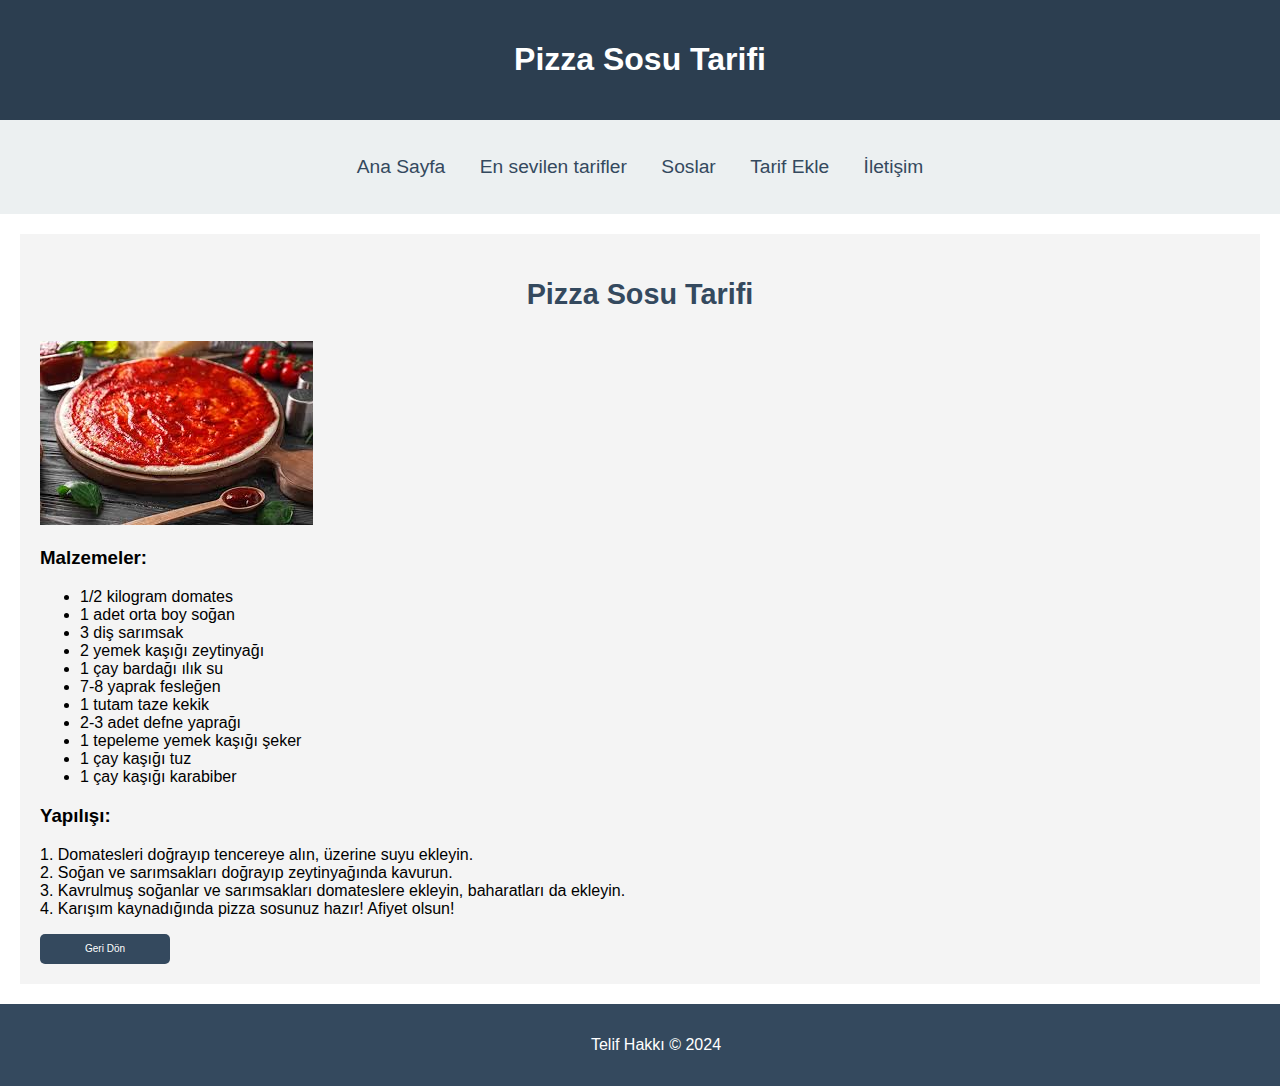
<file: ProjeDersi/pizzasos.html>
<!DOCTYPE html>
<html lang="tr">
<head>
    <meta charset="UTF-8">
    <meta name="viewport" content="width=device-width, initial-scale=1.0">
    <title>Pizza Sosu Tarifi</title>
    <link rel="stylesheet" href="proje.css">
</head>
<body>
    <header>
        <h1>Pizza Sosu Tarifi</h1>
    </header>

    <nav id="basbaslık">
        <ul>
            <li><a href="index.html">Ana Sayfa</a></li>
            <li><a href="ensevilen.html">En sevilen tarifler</a></li>
            <li><a href="soslar.html">Soslar</a></li>
            <li><a href="tarifekle.html">Tarif Ekle</a></li>
            <li><a href="iletişim.html">İletişim</a></li>
        </ul>
    </nav>

    <section>
        <article>
            <h2>Pizza Sosu Tarifi</h2>
            <img src="images/resim9.jpeg" alt="Pizza Sosu">
            <h3>Malzemeler:</h3>
            <ul>
                <li>1/2 kilogram domates</li>
                <li>1 adet orta boy soğan</li>
                <li>3 diş sarımsak</li>
                <li>2 yemek kaşığı zeytinyağı</li>
                <li>1 çay bardağı ılık su</li>
                <li>7-8 yaprak fesleğen</li>
                <li>1 tutam taze kekik</li>
                <li>2-3 adet defne yaprağı</li>
                <li>1 tepeleme yemek kaşığı şeker</li>
                <li>1 çay kaşığı tuz</li>
                <li>1 çay kaşığı karabiber</li>
            </ul>
            <h3>Yapılışı:</h3>
            <p>
                1. Domatesleri doğrayıp tencereye alın, üzerine suyu ekleyin.<br>
                2. Soğan ve sarımsakları doğrayıp zeytinyağında kavurun.<br>
                3. Kavrulmuş soğanlar ve sarımsakları domateslere ekleyin, baharatları da ekleyin.<br>
                4. Karışım kaynadığında pizza sosunuz hazır! Afiyet olsun!
            </p>
            <button class="devam" onclick="window.history.back()">Geri Dön</button>
        </article>
    </section>

    <footer>
        <p>Telif Hakkı &copy; 2024</p>
    </footer>
</body>
</html>
</file>
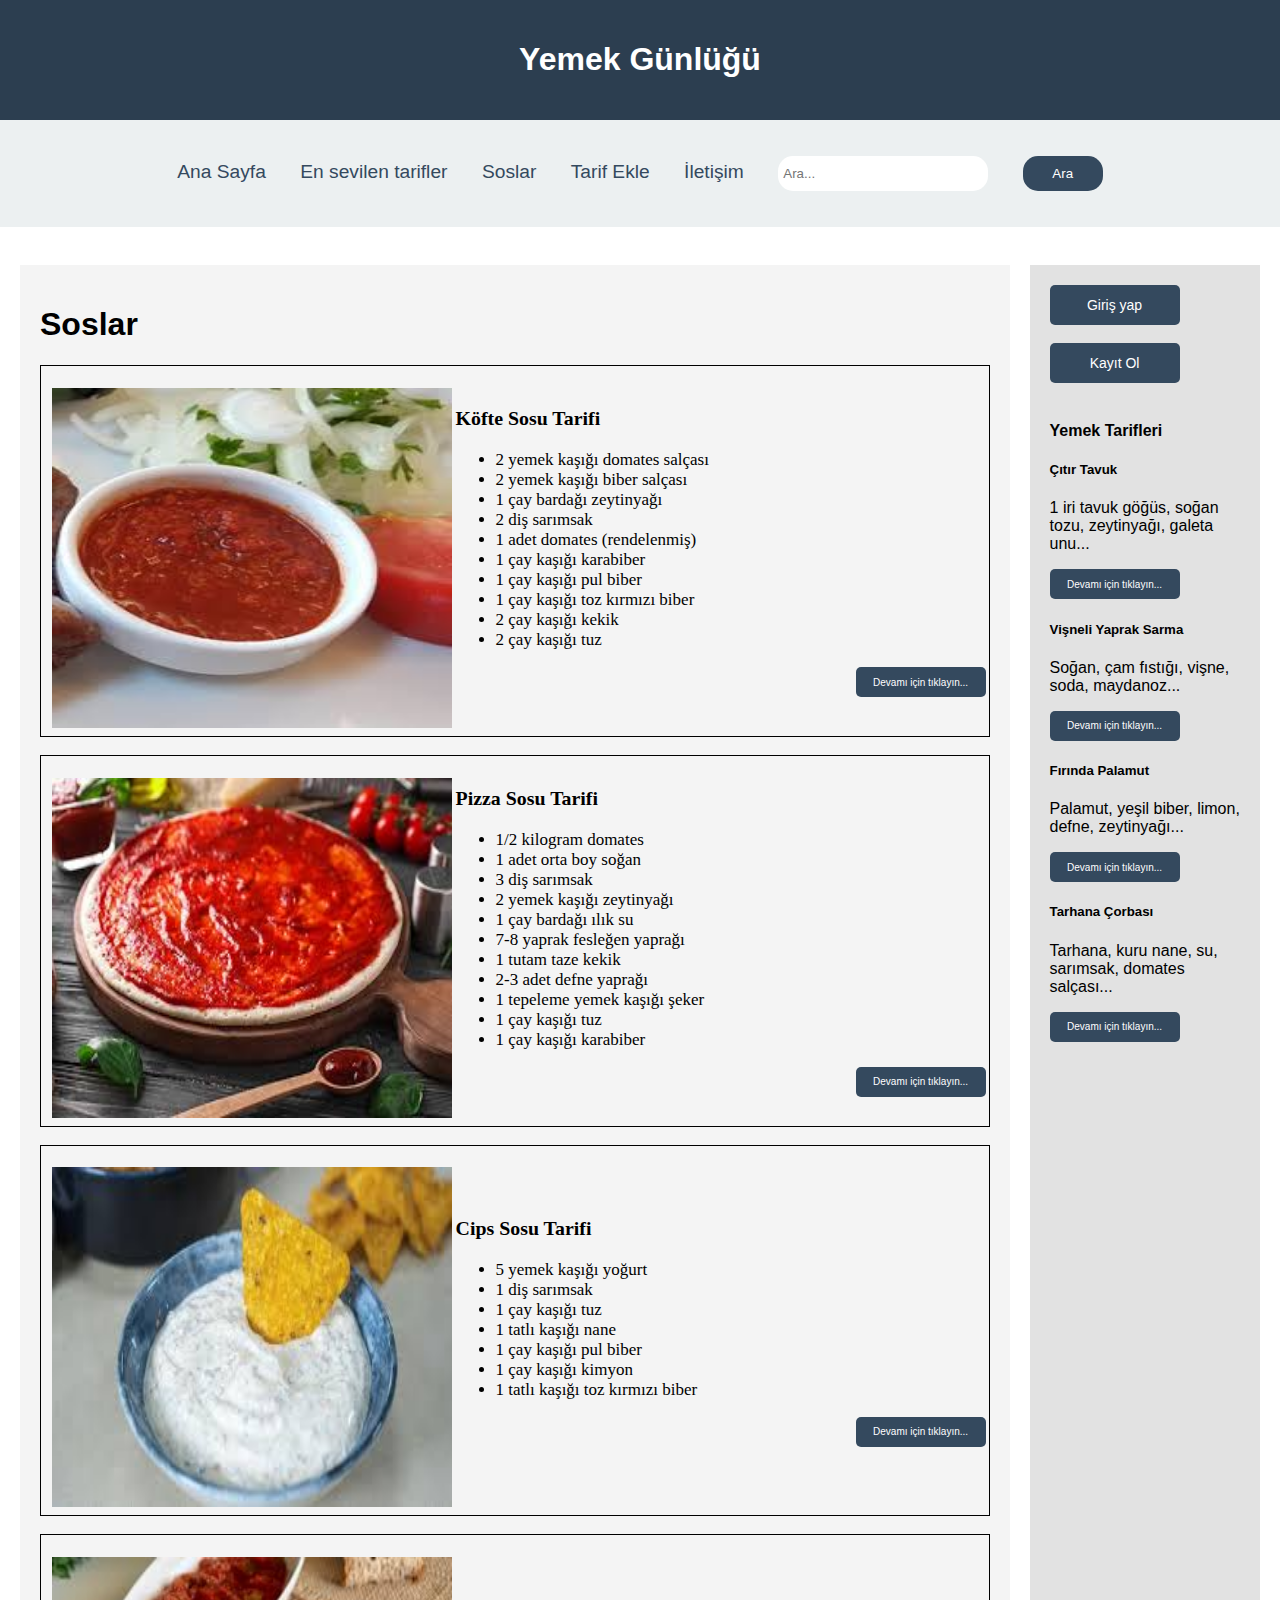
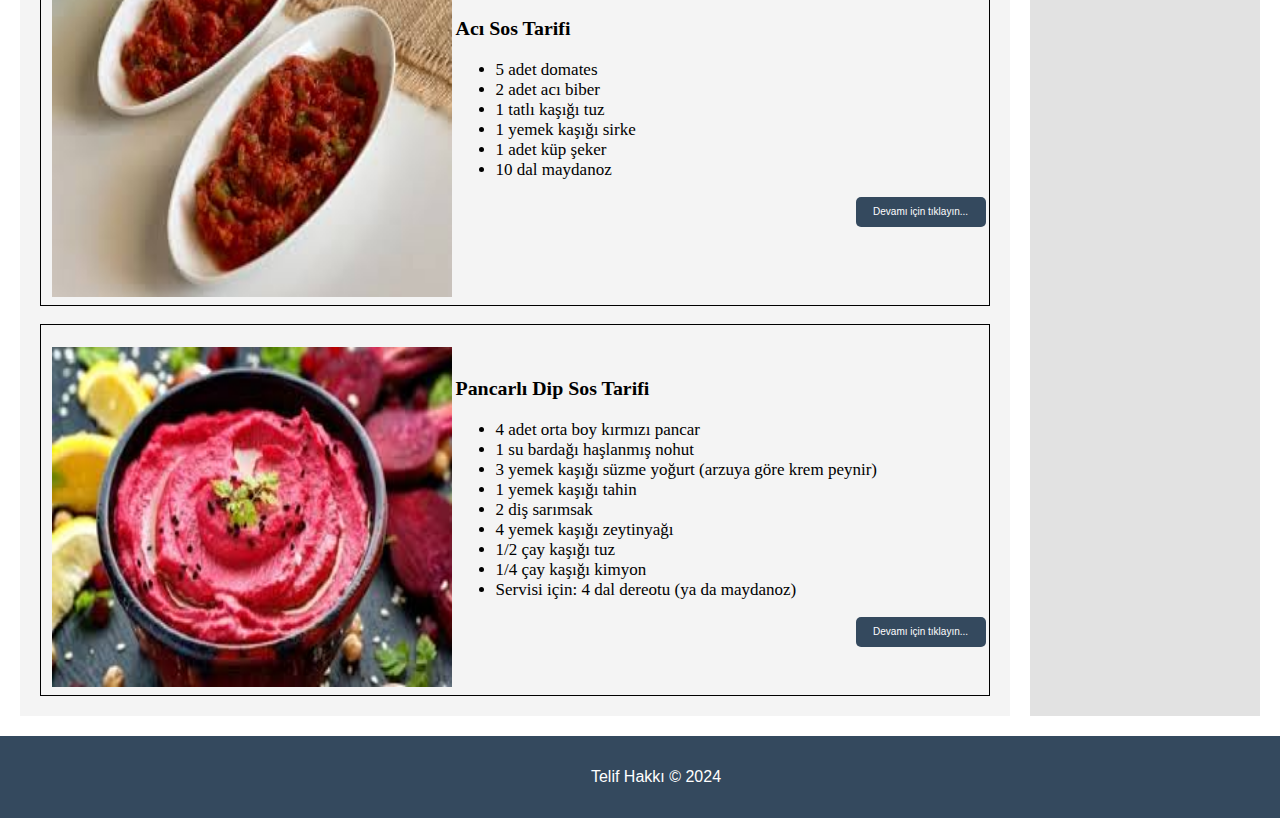
<file: ProjeDersi/soslar.html>
<!DOCTYPE html>
<html lang="en">
<head>
    <meta charset="UTF-8">
    <meta name="viewport" content="width=device-width, initial-scale=1.0">
    <style type="text/css">
        @import url(proje.css);
    </style>
    <title>Yemek Günlüğü - En sevilen tarifler</title>
</head>
<body>

    <header>
        <h1>Yemek Günlüğü</h1>
    </header>

    <nav id="basbaslık">
        <ul>
            <li><a href="index.html" target="_blank">Ana Sayfa</a></li>
            <li><a href="ensevilen.html" target="_blank">En sevilen tarifler</a></li>
            <li><a href="soslar.html" target="_blank">Soslar</a></li>
            <li><a href="tarifekle.html" target="_blank">Tarif Ekle</a></li>
            <li><a href="iletişim.html" target="_blank">İletişim</a></li>
            <li><input type="text" class="ara" placeholder="Ara..."></li>
            <li><input type="submit" value="Ara" class="arabuton" /></li>
        </ul>
    </nav>
    <br/>
    <section>
        <article>
            <p id="baslik"><h1>Soslar</h1></p>
            <table class="tablo">
                <tr>
                    <td>
                        <img src="images/resim8.jpeg"/>
                    </td>
                    <td>
                        <p id="yazilar">
                            <h3>Köfte Sosu Tarifi</h3>
                            <ul>
                                <li>2 yemek kaşığı domates salçası</li>
                                <li>2 yemek kaşığı biber salçası</li>
                                <li>1 çay bardağı zeytinyağı</li>
                                <li>2 diş sarımsak</li>
                                <li>1 adet domates (rendelenmiş)</li>
                                <li>1 çay kaşığı karabiber</li>
                                <li>1 çay kaşığı pul biber</li>
                                <li>1 çay kaşığı toz kırmızı biber</li>
                                <li>2 çay kaşığı kekik</li>
                                <li>2 çay kaşığı tuz</li>
                            </ul>
                            <input type="button" value="Devamı için tıklayın..." class="devam" onclick="window.location.href='köftesos.html';" />
                        </p>
                    </td>
                </tr>
            </table>
            <br />
            <table class="tablo">
                <tr>
                    <td>
                        <img src="images/resim9.jpeg"/>
                    </td>
                    <td>
                        <p id="yazilar">
                            <h3>Pizza Sosu Tarifi</h3>
                            <ul>
                                <li>1/2 kilogram domates</li>
                                <li>1 adet orta boy soğan</li>
                                <li>3 diş sarımsak</li>
                                <li>2 yemek kaşığı zeytinyağı</li>
                                <li>1 çay bardağı ılık su</li>
                                <li>7-8 yaprak fesleğen yaprağı</li>
                                <li>1 tutam taze kekik</li>
                                <li>2-3 adet defne yaprağı</li>
                                <li>1 tepeleme yemek kaşığı şeker</li>
                                <li>1 çay kaşığı tuz</li>
                                <li>1 çay kaşığı karabiber</li>
                            </ul>
                            <input type="button" value="Devamı için tıklayın..." class="devam" onclick="window.location.href='pizzasos.html';" />
                        </p>
                    </td>
                </tr>
            </table>
            <br />
            <table class="tablo">
                <tr>
                    <td>
                        <img src="images/resim10.jpeg"/>
                    </td>
                    <td>
                        <p id="yazilar">
                            <h3>Cips Sosu Tarifi</h3>
                            <ul>
                                <li>5 yemek kaşığı yoğurt</li>
                                <li>1 diş sarımsak</li>
                                <li>1 çay kaşığı tuz</li>
                                <li>1 tatlı kaşığı nane</li>
                                <li>1 çay kaşığı pul biber</li>
                                <li>1 çay kaşığı kimyon</li>
                                <li>1 tatlı kaşığı toz kırmızı biber</li>
                            </ul>
                            
                            <input type="button" value="Devamı için tıklayın..." class="devam" onclick="window.location.href='cipssos.html';" />
                        </p>
                    </td>
                </tr>
            </table>
            <br />
            <table class="tablo">
                <tr>
                    <td>
                        <img src="images/resim11.jpeg"/>
                    </td>
                    <td>
                        <p id="yazilar">
                            <h3>Acı Sos Tarifi</h3>
                            <ul>
                                <li>5 adet domates</li>
                                <li>2 adet acı biber</li>
                                <li>1 tatlı kaşığı tuz</li>
                                <li>1 yemek kaşığı sirke</li>
                                <li>1 adet küp şeker</li>
                                <li>10 dal maydanoz</li>
                            </ul>                            
                            <input type="button" value="Devamı için tıklayın..." class="devam" onclick="window.location.href='acısos.html';" />
                        </p>
                    </td>
                </tr>
            </table>
            <br />
            <table class="tablo">
                <tr>
                    <td>
                        <img src="images/resim12.jpeg"/>
                    </td>
                    <td>
                        <p id="yazilar">
                            <h3>Pancarlı Dip Sos Tarifi</h3>
                            <ul>
                                <li>4 adet orta boy kırmızı pancar</li>
                                <li>1 su bardağı haşlanmış nohut</li>
                                <li>3 yemek kaşığı süzme yoğurt (arzuya göre krem peynir)</li>
                                <li>1 yemek kaşığı tahin</li>
                                <li>2 diş sarımsak</li>
                                <li>4 yemek kaşığı zeytinyağı</li>
                                <li>1/2 çay kaşığı tuz</li>
                                <li>1/4 çay kaşığı kimyon</li>
                                <li>Servisi için: 4 dal dereotu (ya da maydanoz)</li>
                            </ul>                            
                            <input type="button" value="Devamı için tıklayın..." class="devam" onclick="window.location.href='pancarsos.html';" />
                        </p>
                    </td>
                </tr>
            </table>
        </article>
        <aside>
            <a href="file:///C:/Users/Asus/Desktop/%C4%B0%C5%9Fletme%20Defteri/Sel%C3%A7ukProje/giri%C5%9F.html"><input type="button" value="Giriş yap" class="giris" /></a><br/>
            <br/>
            <a href="file:///C:/Users/Asus/Desktop/%C4%B0%C5%9Fletme%20Defteri/Sel%C3%A7ukProje/kay%C4%B1t.html"><input type="button" value="Kayıt Ol" class="kayit" /></a>
            <br />
            <br />
            <h4>Yemek Tarifleri</h4>
            <div class="yemek-bilgi">
                <h5>Çıtır Tavuk</h5>
                <p>1 iri tavuk göğüs, soğan tozu, zeytinyağı, galeta unu...</p>
                <input type="button" value="Devamı için tıklayın..." class="devam" onclick="window.location.href='çıtır.html';"/>
            </div>
            <div class="yemek-bilgi">
                <h5>Vişneli Yaprak Sarma</h5>
                <p>Soğan, çam fıstığı, vişne, soda, maydanoz...</p>
                <input type="button" value="Devamı için tıklayın..." class="devam" onclick="window.location.href='vişne.html';"/>
            </div>
            <div class="yemek-bilgi">
                <h5>Fırında Palamut</h5>
                <p>Palamut, yeşil biber, limon, defne, zeytinyağı...</p>
                <input type="button" value="Devamı için tıklayın..." class="devam" onclick="window.location.href='palamut.html';"/>
            </div>
            <div class="yemek-bilgi">
                <h5>Tarhana Çorbası</h5>
                <p>Tarhana, kuru nane, su, sarımsak, domates salçası...</p>
                <input type="button" value="Devamı için tıklayın..." class="devam"/>
            </div>
        </aside>
    </section>
    <script>
        // Kullanıcı verilerini kaydetmek için localStorage kullanacağız
        const register = () => {
            const username = document.getElementById('registerUsername').value;
            const password = document.getElementById('registerPassword').value;

            if (username && password) {
                // Kullanıcı adı ve şifreyi localStorage'a kaydet
                localStorage.setItem('username', username);
                localStorage.setItem('password', password);
                document.getElementById('successMessage').textContent = 'Kayıt başarılı!';
                document.getElementById('errorMessage').textContent = '';
            } else {
                document.getElementById('errorMessage').textContent = 'Lütfen tüm alanları doldurun!';
                document.getElementById('successMessage').textContent = '';
            }
        };

        const login = () => {
            const username = document.getElementById('loginUsername').value;
            const password = document.getElementById('loginPassword').value;
            const storedUsername = localStorage.getItem('username');
            const storedPassword = localStorage.getItem('password');

            if (username === storedUsername && password === storedPassword) {
                document.getElementById('successMessage').textContent = 'Giriş başarılı!';
                document.getElementById('errorMessage').textContent = '';
            } else {
                document.getElementById('errorMessage').textContent = 'Kullanıcı adı veya şifre hatalı!';
                document.getElementById('successMessage').textContent = '';
            }
        };
    </script>

    <footer>
        <p>Telif Hakkı &copy; 2024</p>
    </footer>

</body>
</html>
</file>
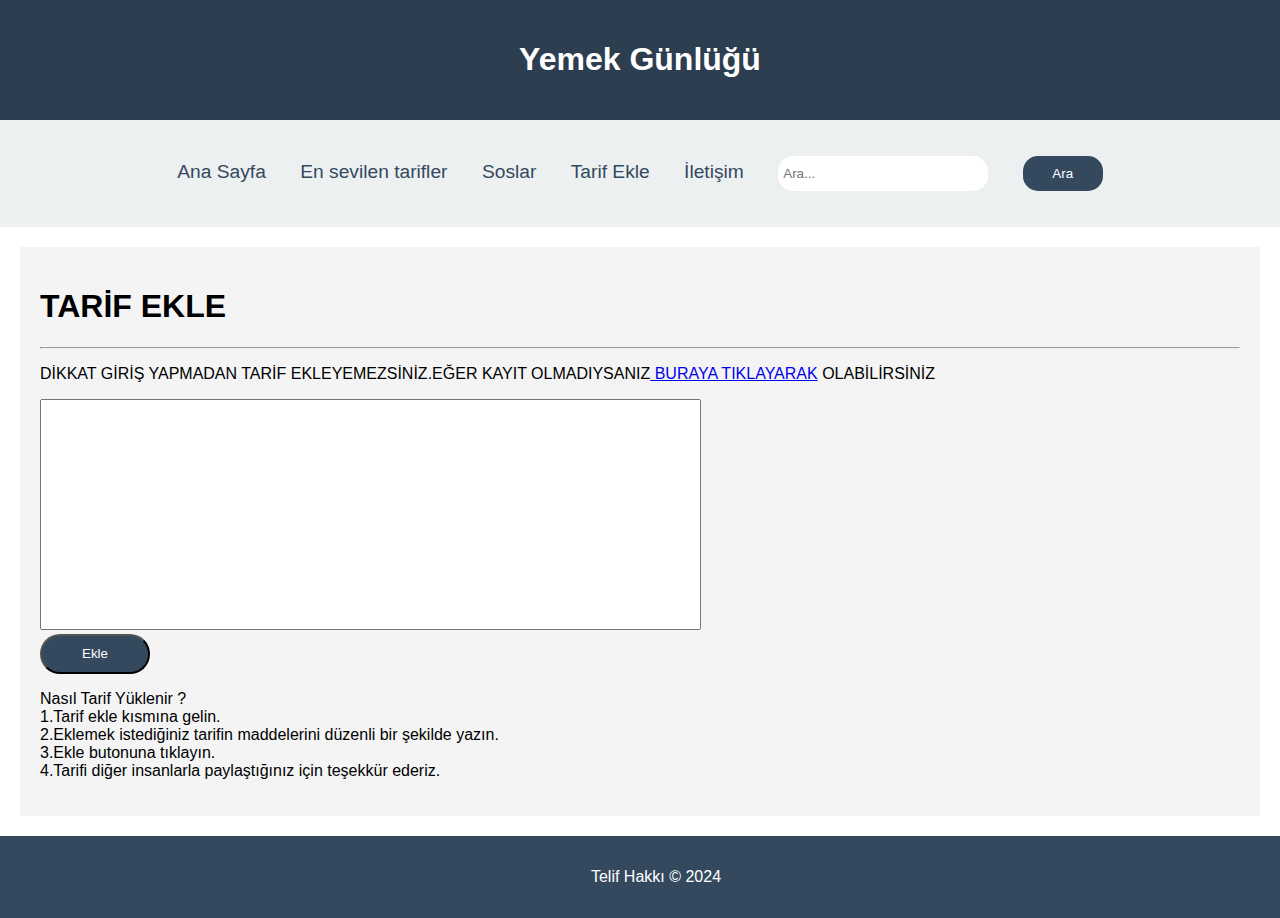
<file: ProjeDersi/tarifekle.html>
<!DOCTYPE html>
<html lang="en">
<head>
    <meta charset="UTF-8">
    <meta name="viewport" content="width=device-width, initial-scale=1.0">
    <style type="text/css">
        @import url(proje.css);
    </style>
    <title>Yemek Günlüğü- Tarif Ekle</title>
</head>
<body>

    <header>
        <h1>Yemek Günlüğü </h1>
    </header>

    <nav id="basbaslık">
        <ul>
            <li><a href="index.html" target="_blank">Ana Sayfa</a></li>
            <li><a href="ensevilen.html" target="_blank">En sevilen tarifler</a></li>
            <li><a href="soslar.html" target="_blank">Soslar</a></li>
            <li><a href="tarifekle.html" target="_blank">Tarif Ekle</a></li>
            <li><a href="iletişim.html" target="_blank">İletişim</a></li>
            <li><input type="text" class="ara" placeholder="Ara..."></li>
            <li><input type="submit" value="Ara" class="arabuton" /></li>
        </ul>
    </nav>
    <section class="tekle">
        <article>
            <h1>TARİF EKLE</h1>
            <hr />
            <p>DİKKAT GİRİŞ YAPMADAN TARİF EKLEYEMEZSİNİZ.EĞER KAYIT OLMADIYSANIZ<a href="file:///C:/Users/Asus/Desktop/%C4%B0%C5%9Fletme%20Defteri/Sel%C3%A7ukProje/kay%C4%B1t.html"> BURAYA TIKLAYARAK</a> OLABİLİRSİNİZ</p>
            <textarea rows="15" cols="80" style="right: none;"></textarea><br />
            <a href="mailto:mmert9169@gmail.com?subject=Tarifekle">
            <input type="button" value="Ekle" class="ekle"/><br />
            </a>
            <p>
                Nasıl Tarif Yüklenir ?<br />
                1.Tarif ekle kısmına gelin.<br />
                2.Eklemek istediğiniz tarifin maddelerini düzenli bir şekilde yazın.<br />
                3.Ekle butonuna tıklayın.<br />
                4.Tarifi diğer insanlarla paylaştığınız için teşekkür ederiz.<br />
            </p>
            
        </article>
    </section>

    <footer>
        <p>Telif Hakkı &copy; 2024</p>
    </footer>
    
</body>
</html>
</file>
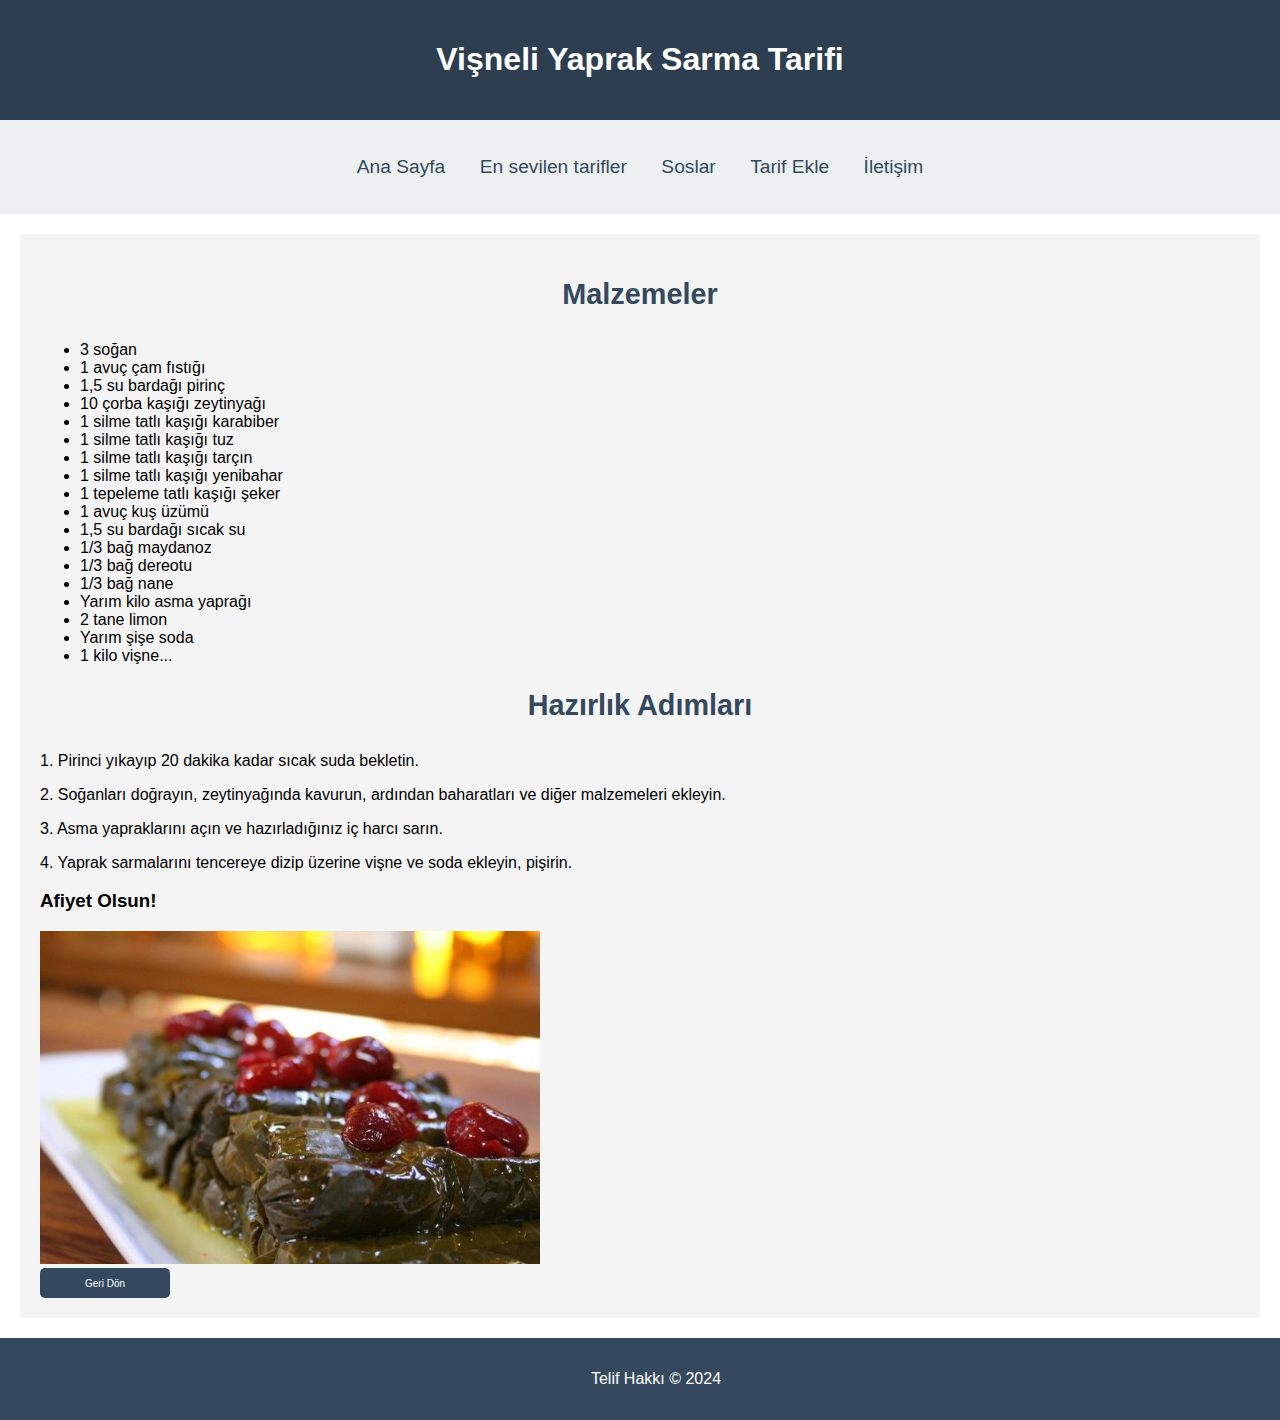
<file: ProjeDersi/vişne.html>
<!DOCTYPE html>
<html lang="tr">
<head>
    <meta charset="UTF-8">
    <meta name="viewport" content="width=device-width, initial-scale=1.0">
    <title>Vişneli Yaprak Sarma Tarifi</title>
    <link rel="stylesheet" href="proje.css">
</head>
<body>
    <header>
        <h1>Vişneli Yaprak Sarma Tarifi</h1>
    </header>

    <nav id="basbaslık">
        <ul>
            <li><a href="index.html">Ana Sayfa</a></li>
            <li><a href="ensevilen.html">En sevilen tarifler</a></li>
            <li><a href="soslar.html">Soslar</a></li>
            <li><a href="tarifekle.html">Tarif Ekle</a></li>
            <li><a href="iletişim.html">İletişim</a></li>
        </ul>
    </nav>

    <section>
        <article>
            <h2>Malzemeler</h2>
            <ul>
                <li>3 soğan</li>
                <li>1 avuç çam fıstığı</li>
                <li>1,5 su bardağı pirinç</li>
                <li>10 çorba kaşığı zeytinyağı</li>
                <li>1 silme tatlı kaşığı karabiber</li>
                <li>1 silme tatlı kaşığı tuz</li>
                <li>1 silme tatlı kaşığı tarçın</li>
                <li>1 silme tatlı kaşığı yenibahar</li>
                <li>1 tepeleme tatlı kaşığı şeker</li>
                <li>1 avuç kuş üzümü</li>
                <li>1,5 su bardağı sıcak su</li>
                <li>1/3 bağ maydanoz</li>
                <li>1/3 bağ dereotu</li>
                <li>1/3 bağ nane</li>
                <li>Yarım kilo asma yaprağı</li>
                <li>2 tane limon</li>
                <li>Yarım şişe soda</li>
                <li>1 kilo vişne...</li>
            </ul>

            <h2>Hazırlık Adımları</h2>
            <p>1. Pirinci yıkayıp 20 dakika kadar sıcak suda bekletin. </p>
            <p>2. Soğanları doğrayın, zeytinyağında kavurun, ardından baharatları ve diğer malzemeleri ekleyin. </p>
            <p>3. Asma yapraklarını açın ve hazırladığınız iç harcı sarın. </p>
            <p>4. Yaprak sarmalarını tencereye dizip üzerine vişne ve soda ekleyin, pişirin.</p>

            <h3>Afiyet Olsun!</h3>
            <img src="images/resim2.jpg" alt="Vişneli Yaprak Sarma" width="500"><br/>
            <button class="devam" onclick="window.history.back()">Geri Dön</button>
        </article>
    </section>

    <footer>
        <p>Telif Hakkı &copy; 2024</p>
    </footer>
</body>
</html>
</file>
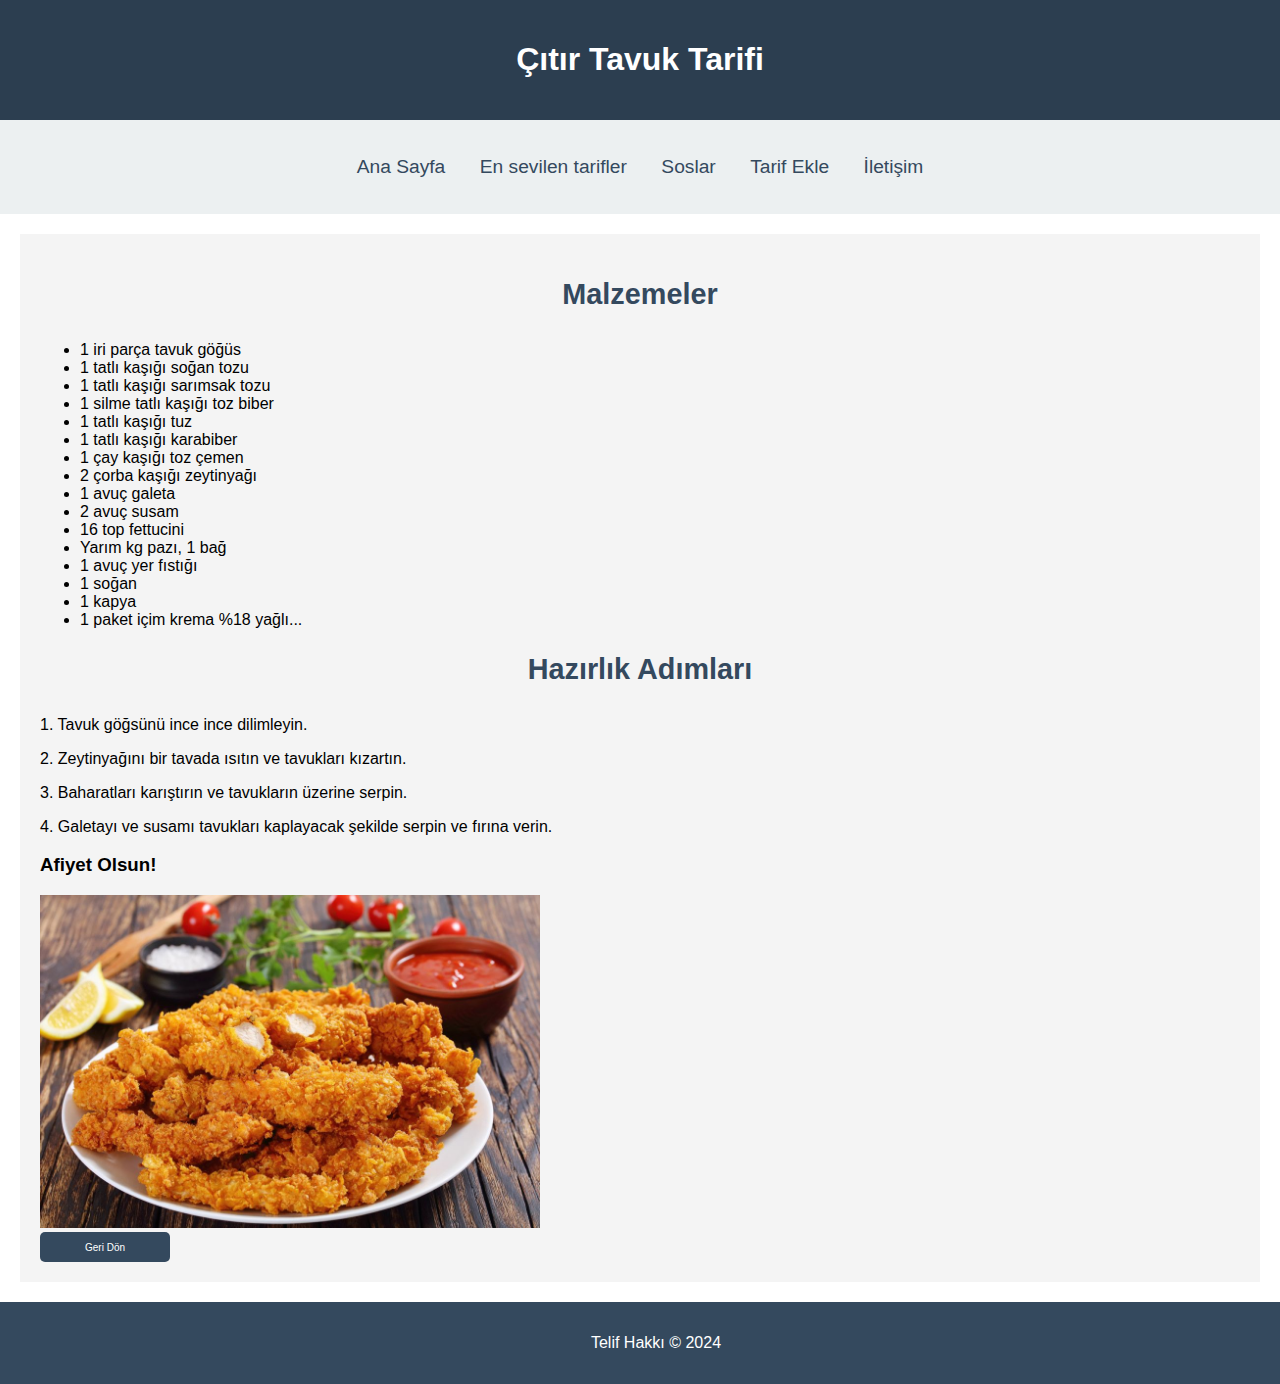
<file: ProjeDersi/çıtır.html>
<!DOCTYPE html>
<html lang="tr">
<head>
    <meta charset="UTF-8">
    <meta name="viewport" content="width=device-width, initial-scale=1.0">
    <title>Çıtır Tavuk Tarifi</title>
    <link rel="stylesheet" href="proje.css">
</head>
<body>
    <header>
        <h1>Çıtır Tavuk Tarifi</h1>
    </header>

    <nav id="basbaslık">
        <ul>
            <li><a href="index.html">Ana Sayfa</a></li>
            <li><a href="ensevilen.html">En sevilen tarifler</a></li>
            <li><a href="soslar.html">Soslar</a></li>
            <li><a href="tarifekle.html">Tarif Ekle</a></li>
            <li><a href="iletişim.html">İletişim</a></li>
        </ul>
    </nav>

    <section>
        <article>
            <h2>Malzemeler</h2>
            <ul>
                <li>1 iri parça tavuk göğüs</li>
                <li>1 tatlı kaşığı soğan tozu</li>
                <li>1 tatlı kaşığı sarımsak tozu</li>
                <li>1 silme tatlı kaşığı toz biber</li>
                <li>1 tatlı kaşığı tuz</li>
                <li>1 tatlı kaşığı karabiber</li>
                <li>1 çay kaşığı toz çemen</li>
                <li>2 çorba kaşığı zeytinyağı</li>
                <li>1 avuç galeta</li>
                <li>2 avuç susam</li>
                <li>16 top fettucini</li>
                <li>Yarım kg pazı, 1 bağ</li>
                <li>1 avuç yer fıstığı</li>
                <li>1 soğan</li>
                <li>1 kapya</li>
                <li>1 paket içim krema %18 yağlı...</li>
            </ul>

            <h2>Hazırlık Adımları</h2>
            <p>1. Tavuk göğsünü ince ince dilimleyin. </p>
            <p>2. Zeytinyağını bir tavada ısıtın ve tavukları kızartın. </p>
            <p>3. Baharatları karıştırın ve tavukların üzerine serpin. </p>
            <p>4. Galetayı ve susamı tavukları kaplayacak şekilde serpin ve fırına verin.</p>

            <h3>Afiyet Olsun!</h3>
            <img src="images/resim1.jpg" alt="Çıtır Tavuk" width="500"><br/>
            <button class="devam" onclick="window.history.back()">Geri Dön</button>
        </article>
    </section>

    <footer>
        <p>Telif Hakkı &copy; 2024</p>
    </footer>
</body>
</html>
</file>
<file: ProjeDersi/proje.css>
body {
    font-family: Arial, sans-serif;
    margin: 0;
    padding: 0;
}

header {
    background-color: #2c3e50;
    color: #fff;
    padding: 20px;
    text-align: center;
}


nav {
    background-color: #ef9b0f;
    color: white;
    padding: 1em;
}

nav ul {
    list-style-type: none;
    padding: 0;
}

nav ul li {
    display: inline;
    margin-right: 15px;
}

nav ul li a {
    color: white;
    text-decoration: none;
}

section {
    display: flex;
    margin: 20px;
}

article {
    flex: 3;
    padding: 20px;
    background-color: #f4f4f4;
}

aside {
    flex: 1;
    padding: 20px;
    background-color: #e2e2e2;
    margin-left: 20px;
}

footer {
    background-color: #34495e;
    color: white;
    text-align: center;
    padding: 1em;
    position: relative;
    bottom: 0;
    width: 100%;
}

.ara {
    border-radius: 15px;
    border: none;
    height: 25px;
    padding: 5px;
    width: 200px;
}

.arabuton {
    border-radius: 15px;
    border: none;
    height: 35px;
    width: 80px;
    background-color: #34495e;
    color: white;
    cursor: pointer;
}

.arabuton:hover {
    background-color: #f39c12;
    transition: background-color 0.3s;
}

.tablo{
    border:0.1rem solid black;
}

.tablo img{
    margin-top: 0.5cm;
    margin-left: 0.2cm;
    margin-right: 0px;
    height: 340px;
    width: 400px;
}

.tablo {
    text-align:left;
    font-family: 'Times New Roman', Times, serif;
    font-size:17px;
}

.tablo input{
    margin-left:400px;
}

#yazilar{
    margin-left:150px;
}

#baslik{
    text-align: center;
}

input[type="button"].gönderbuton {
    
background-color: #34495e;
    color: white;
    
  
border: none;
    
border-radius: 20px;
    padding: 10px 20px;
    

cursor: pointer;
    margin-top: 10px;
}

input[type="button"].gönderbuton:hover {

  
background-color: #f39c12;
    transition: background-color 0.3s;
}


.tekle textarea{
    resize: none;
}

#basbaslık {
    background-color: #ecf0f1;
    padding: 20px;
}

#basbaslık ul {
    list-style: none;
    text-align: center;
}

#basbaslık ul li {
    display: inline;
    margin: 0 15px;
}

#basbaslık ul li a {
    color: #34495e;
    text-decoration: none;
    font-size: 1.2em;
}

#basbaslık ul li a:hover {
    color: #f39c12;
}

.ekle{
    width:110px;
    height: 40px;
    border-radius:20px ;
    background-color: #34495e;
    color:white;
}

.ekle:hover{
    background-color: #f39c12;
    transition: 1.0s;
    box-shadow: 5px 5px 10px black;
    color: white;
}

.container {
    width: 100%;
    max-width: 600px;
    padding: 20px;
    background-color: #fff;
    box-shadow: 0 4px 10px rgba(0, 0, 0, 0.1);
    border-radius: 8px;
}

.form-container {
    padding: 20px;
}

h2 {
    text-align: center;
    font-size: 1.8rem;
    margin-bottom: 30px;
    color: #34495e;
}

.input-group {
    margin-bottom: 20px;
}

.input-group label {
    display: block;
    font-size: 1.1rem;
    color: #34495e;
    margin-bottom: 5px;
}

.input-group input {
    width: 100%;
    padding: 12px;
    border-radius: 5px;
    border: 1px solid #ccc;
    font-size: 1rem;
    box-sizing: border-box;
    transition: border-color 0.3s ease;
}

.input-group input:focus {
    border-color: #34495e;
    outline: none;
}

.gender-group label {
    font-size: 1.1rem;
    color: #34495e;
}

.radio-group {
    display: flex;
    align-items: center;
}

.radio-group label {
    margin-right: 10px;
}

.radio-group input {
    margin-right: 20px;
}

.submit-group {
    text-align: center;
}

.submit-group input {
    width: 100%;
    padding: 14px;
    background-color: #34495e;
    color: white;
    border: none;
    border-radius: 5px;
    font-size: 1.2rem;
    cursor: pointer;
    transition: background-color 0.3s ease;
}

.submit-group input:hover {
    background-color: #f39c12;
}
@media (max-width: 600px) {
    .container {
        padding: 15px;
    }

    h2 {
        font-size: 1.5rem;
    }
}

.devam {
    width: 130px;
    height: 30px;
    border-radius: 5px;
    background-color: #34495e; 
    color: white; 
    border: none; 
    font-size: 10px;
    text-align: center; 
    display: inline-block; 
    cursor: pointer; 
    transition: background-color 0.3s, box-shadow 0.3s, transform 0.3s;
}


.devam:hover {
    background-color: #f39c12; 
    box-shadow: 5px 5px 10px rgba(0, 0, 0, 0.5);
    color: white; 
    transform: scale(1.05); 
}

.giris, .kayit {
    width: 130px;
    height: 40px;
    border-radius: 5px;
    background-color: #34495e; 
    color: white; 
    border: none; 
    font-size: 14px; 
    text-align: center; 
    display: inline-block; 
    cursor: pointer; 
    transition: background-color 0.3s, box-shadow 0.3s, transform 0.3s;
    margin-right: 15px; 
}

.giris:hover, .kayit:hover {
    background-color: #f39c12;
    box-shadow: 5px 5px 10px rgba(0, 0, 0, 0.5); 
    color: white; 
    transform: scale(1.05); 
}

.contact-info p {
    font-size: 1.1em;
    margin: 10px 0;
}



.contact-info a {
    color: #f39c12;
    text-decoration: none;
}

.contact-info a:hover {
    
    color: #34495e;
}

textarea.complaint-textarea {
    
    width: 100%;
border-radius: 5px;
    
    
padding: 10px;
    font-size: 1em;
    border: 1px solid #ccc;
    
 
resize: none;
}



textarea.complaint-textarea:focus {
    
 
border-color: #34495e;
}
</file>
